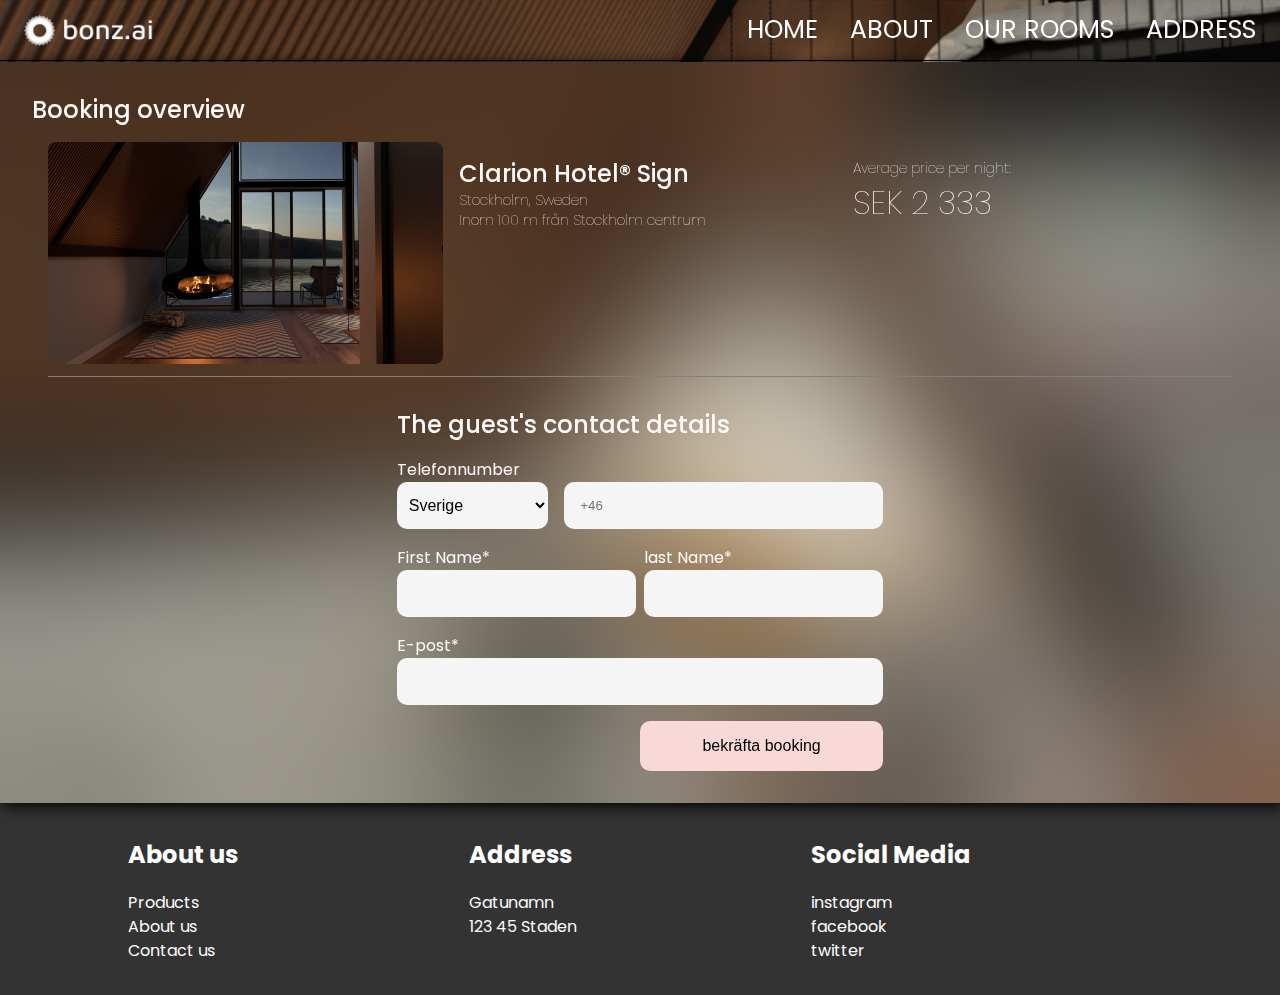
<file: book/index.html>
<!DOCTYPE html>
<html lang="en">

<head>
    <meta charset="UTF-8">
    <meta name="viewport" content="width=device-width, initial-scale=1.0">
    <title>Booking</title>
    <link rel="stylesheet" href="/style.css">
    <link href="https://fonts.googleapis.com/icon?family=Material+Icons" rel="stylesheet">
</head>

<body>
    <div class="wrapper">
        <header class="header">
            <a href="/home/index.html" class="header__logo-link">
                <img class="header__logo-img" src="/assets/logo/bonz.ai-logo-white-landscape.png"
                    alt="bonz.ai logo white">
            </a>
            <input type="checkbox" name="" id="toggle" class="header__toggle">
            <label for="toggle" class="header__toggle-label"><i class="material-icons">menu</i></label>
            <nav class="nav__menu">
                <ul class="header__menu-list">
                    <li class="header__menu-item"><a href="/home/index.html#main" class="header__menu-link">Home</a>
                    </li>
                    <li class="header__menu-item"><a href="/home/index.html#booking__main"
                            class="header__menu-link">About</a></li>
                    <li class="header__menu-item"><a href="/home/index.html#about__grid" class="header__menu-link">Our
                            Rooms</a>
                    </li>
                    <li class="header__menu-item"><a href="/home/index.html#map__section-iframe"
                            class="header__menu-link">address</a></li>
                </ul>
            </nav>
        </header>
        <main class="main" id="booking__page-main">
            <section class="main__background-image booking__page__main__background__image">
                <article class="booking__page">
                    <h4 class="booking__page-title">Booking overview</h4>
                    <article class="room__main booking__page__room__main">
                        <section class="room booking__page__room">
                            <img class="room__img" src="/assets/photos/08-night.jpg" alt="Inside the hotel at night">
                        </section>
                        <section class="room__info booking__page__room__info">
                            <h4 class="room__info-title">Clarion Hotel® Sign</h4>
                            <h6 class="room__info-subtitle room__info-subtitle--white-color">Stockholm, Sweden</h6>
                            <p class="room__info-text room__info-text--white-color">Inom 100 m från Stockholm centrum
                            </p>
                        </section>
                        <section class="room__price booking__page__room__price">
                            <p class="room__price-text room__price-text--white-color">Average price per night:
                                <br><span class="room__price-text--span">SEK 2 333</span>
                            </p>
                        </section>
                    </article>
                    <article class="guest__contact">
                        <h4 class="guest__contact-title">The guest's contact details</h4>
                        <section class="phone__number">
                            <label class="phone__number-label">Telefonnumber</label>
                            <article class="phone__number-grid">
                                <select class="phone__number__country-select">
                                    <option class="country-option" value=" SE">Sverige</option>
                                    <option class="country-option" value="SE">Norge</option>
                                    <option class="country-option" value="SE">Danmark</option>
                                    <option class="country-option" value="SE">Sverige</option>
                                </select>
                                <input class="phone__number-input" type="number" placeholder="+46" required>
                            </article>
                        </section>
                        <section class="guest__name">
                            <article class="guest__name__label-grid">
                                <label class="guest__name-label" for="firstName">First Name*</label>
                                <label class="guest__name-label" for="lastName">last Name*</label>
                            </article>
                            <article class="guest__name__input-grid">
                                <input class="guest__name-input" type="text" required>
                                <input class="guest__name-input" type="text" required>
                            </article>
                        </section>
                        <section class="email__form">
                            <label class="email__form-label" for="email">E-post*</label>
                            <article class="email__input-container">
                                <input class="email__input" type="email" id="email" required>
                            </article>
                        </section>
                        <section class="guest__contact-submit" id="guest__contact-submit">
                            <input class="submit__input" type="submit" value="bekräfta booking" onclick="showAlert()">
                        </section>
                    </article>
                </article>
            </section>
        </main>
        <footer class=" footer">
            <section class="footer__container">
                <article class="footer__about__us">
                    <h2 class="footer__about-title">About us</h2>
                    <p class="footer__about-text">Products</p>
                    <p class="footer__about-text">About us</p>
                    <p class="footer__about-text">Contact us</p>
                </article>
                <article class="footer__contact__us">
                    <h2 class="footer__contact-title">Address</h2>
                    <p class="footer__contact-text">Gatunamn</p>
                    <p class="footer__contact-text">123 45 Staden</p>
                </article>
                <article class="footer__socialmedia">
                    <h2 class="footer__socialmedia-title">Social Media</h2>
                    <p class="footer__socialmedia-text">instagram</p>
                    <p class="footer__socialmedia-text">facebook</p>
                    <p class="footer__socialmedia-text">twitter</p>
                </article>
            </section>
        </footer>
    </div>
    <script src="/java/script.js"></script>
</body>

</html>
</file>
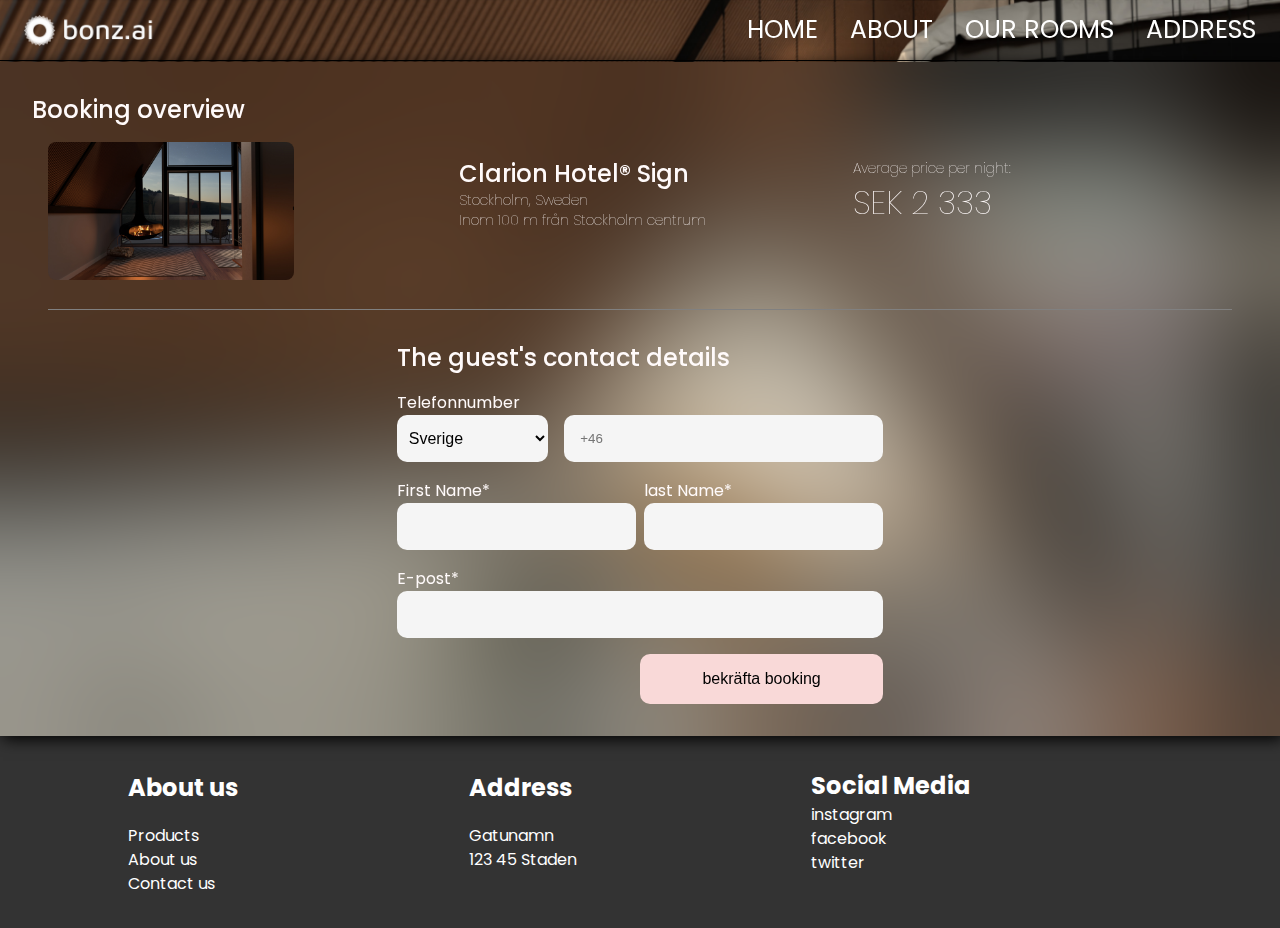
<file: booking/index.html>
<!DOCTYPE html>
<html lang="en">

<head>
    <meta charset="UTF-8">
    <meta name="viewport" content="width=device-width, initial-scale=1.0">
    <title>Booking</title>
    <link rel="stylesheet" href="../css/style.css">
    <link href="https://fonts.googleapis.com/icon?family=Material+Icons" rel="stylesheet">
</head>

<body>
    <div class="wrapper">
        <header class="header">
            <a href="../start/index.html#main" class="header__logo-link">
                <img class="header__logo-img" src="../logo/bonz.ai-logo-white-landscape.png" alt="bonz.ai logo white">
            </a>
            <input type="checkbox" name="" id="toggle" class="header__switch">
            <label for="toggle" class="header__label"><i class="material-icons">menu</i></label>
            <nav class="header__nav">
                <ul class="header__nav-list">
                    <li class="header__nav-item"><a href="../start/index.html#main" class="header__nav-link">Home</a>
                    </li>
                    <li class="header__nav-item"><a href="../start/index.html#booking__main"
                            class="header__nav-link">About</a></li>
                    <li class="header__nav-item"><a href="../start/index.html#about__grid" class="header__nav-link">Our
                            Rooms</a>
                    </li>
                    <li class="header__nav-item"><a href="../start/index.html#map__section-iframe"
                            class="header__nav-link">address</a></li>
                </ul>
            </nav>
        </header>
        <main class="main" id="main">
            <section class="main__hero main__hero--padded">
                <article class="main__explore main__explore--wide">
                    <h4 class="main__explore-subtitle">Booking overview</h4>
                    <article class="room room--margin">
                        <section class="room__image">
                            <img class="room__image-img" src="../photos/08-night.jpg" alt="Inside the hotel at night">
                        </section>
                        <section class="room__info room__info--padding">
                            <h4 class="room__info-title">Clarion Hotel® Sign</h4>
                            <h6 class="room__info-subtitle room__info-subtitle--white">Stockholm, Sweden</h6>
                            <p class="room__info-text room__info-text--white">Inom 100 m från Stockholm centrum
                            </p>
                        </section>
                        <section class="room__price room__price--padding">
                            <p class="room__price-text room__price-text--white">Average price per night:
                                <br><span class="room__price-currency">SEK 2 333</span>
                            </p>
                        </section>
                    </article>
                    <article class="guest-contact">
                        <h4 class="guest-contact__title">The guest's contact details</h4>
                        <section class="phone-number">
                            <label class="phone-number__label">Telefonnumber</label>
                            <article class="phone-number__grid">
                                <select class="phone-number__country-select">
                                    <option class="country-option" value="SE">Sverige</option>
                                    <option class="country-option" value="NO">Norge</option>
                                    <option class="country-option" value="DK">Danmark</option>
                                    <option class="country-option" value="SE">Sverige</option>
                                </select>
                                <input class="phone-number__input" type="number" placeholder="+46" required>
                            </article>
                        </section>
                        <section class="guest-name">
                            <article class="guest-name__label-grid">
                                <label class="guest-name__label" for="firstName">First Name*</label>
                                <label class="guest-name__label" for="lastName">last Name*</label>
                            </article>
                            <article class="guest-name__input-grid">
                                <input class="guest-name__input" type="text" required>
                                <input class="guest-name__input" type="text" required>
                            </article>
                        </section>
                        <section class="guest-email">
                            <label class="guest-email__label" for="email">E-post*</label>
                            <article class="guest-email__input-container">
                                <input class="guest-email__input" type="email" id="email" required>
                            </article>
                        </section>
                        <section class="guest-submit" id="guest-submit">
                            <input class="guest-submit__input" type="submit" value="bekräfta booking"
                                onclick="showAlert()">
                        </section>
                    </article>
                </article>
            </section>
        </main>
        <footer class="footer">
            <section class="footer__container">
                <article class="footer__about">
                    <h2 class="footer__about-title">About us</h2>
                    <p class="footer__about-text">Products</p>
                    <p class="footer__about-text">About us</p>
                    <p class="footer__about-text">Contact us</p>
                </article>
                <article class="footer__contact">
                    <h2 class="footer__contact-title">Address</h2>
                    <p class="footer__contact-text">Gatunamn</p>
                    <p class="footer__contact-text">123 45 Staden</p>
                </article>
                <article class="footer__socialmedia">
                    <h2 class="footer__socialmedia-title">Social Media</h2>
                    <p class="footer__socialmedia-text">instagram</p>
                    <p class="footer__socialmedia-text">facebook</p>
                    <p class="footer__socialmedia-text">twitter</p>
                </article>
            </section>
        </footer>
    </div>
    <script src="../js/script.js"></script>
</body>

</html>
</file>
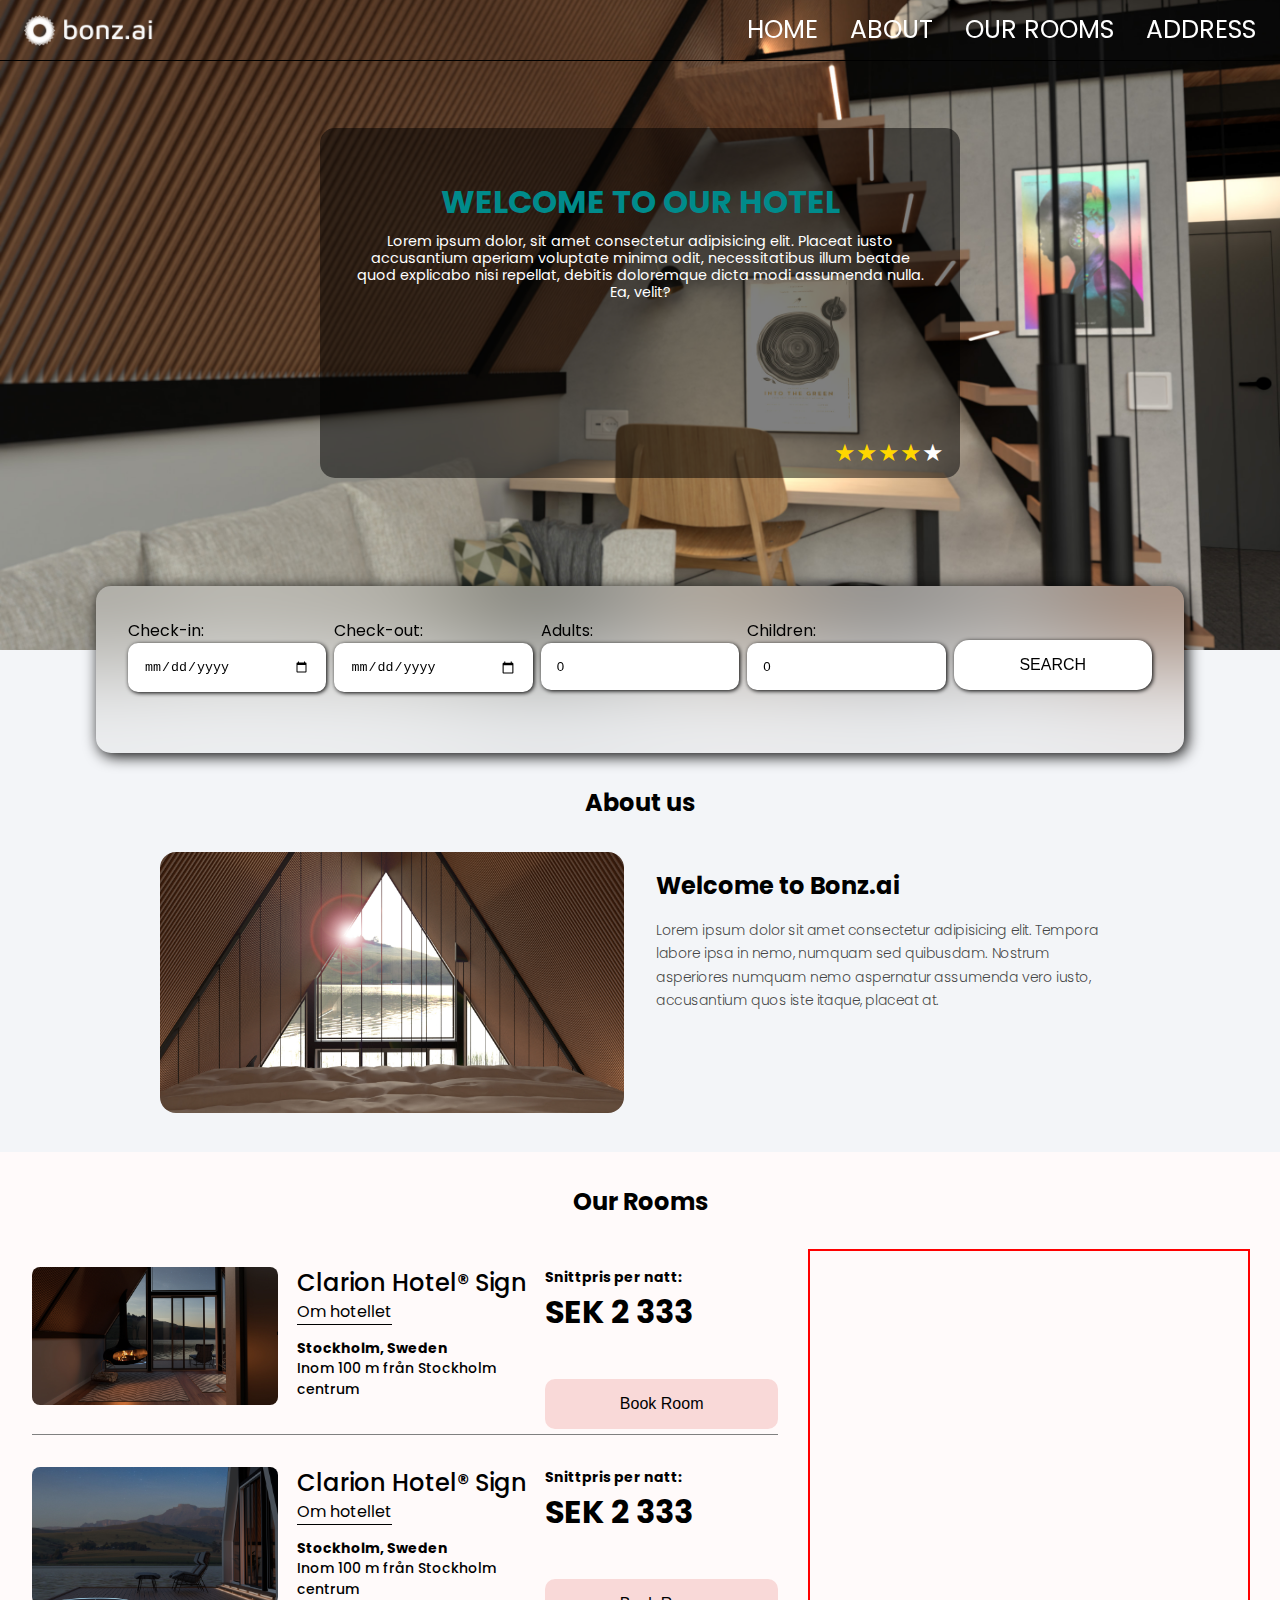
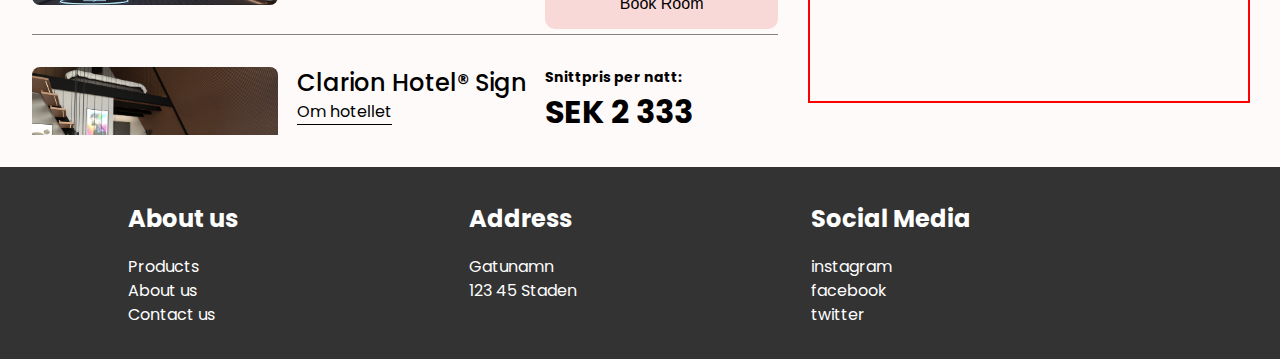
<file: home/index.html>
<!DOCTYPE html>
<html lang="en">

<head>
    <meta charset="UTF-8">
    <meta name="viewport" content="width=device-width, initial-scale=1.0">
    <title>Bonz.ai</title>
    <link rel="stylesheet" href="/style.css">
    <link href="https://fonts.googleapis.com/icon?family=Material+Icons" rel="stylesheet">
</head>

<body>
    <div class="wrapper">
        <header class="header">
            <a href="" class="header__logo-link">
                <img class="header__logo-img" src="/assets/logo/bonz.ai-logo-white-landscape.png"
                    alt="bonz.ai logo white">
            </a>
            <input type="checkbox" name="" id="toggle" class="header__toggle">
            <label for="toggle" class="header__toggle-label"><i class="material-icons">menu</i></label>
            <nav class="nav__menu">
                <ul class="header__menu-list">
                    <li class="header__menu-item"><a href="#main" class="header__menu-link">Home</a></li>
                    <li class="header__menu-item"><a href="#booking__main" class="header__menu-link">About</a></li>
                    <li class="header__menu-item"><a href="#about__grid" class="header__menu-link">Our Rooms</a>
                    </li>
                    <li class="header__menu-item"><a href="#map__section-iframe" class="header__menu-link">Address</a>
                    </li>
                </ul>
            </nav>
        </header>
        <main class="main" id="main">
            <section class="main__background-image">
                <article class="main__container">
                    <h1 class="main__container-title">Welcome to our hotel</h1>
                    <p class="main__container-text">Lorem ipsum dolor, sit amet consectetur adipisicing elit. Placeat
                        iusto accusantium aperiam voluptate
                        minima odit, necessitatibus illum beatae quod explicabo nisi repellat, debitis doloremque dicta
                        modi
                        assumenda nulla. Ea, velit?</p>
                    <p class="main__container-star">
                        &#9733;&#9733;&#9733;&#9733;<span class="main__container-star--span-white">&#9733;</span>
                    </p>
                </article>
            </section>
            <article class="booking__main" id="booking__main">
                <section class="booking__input-grid">
                    <article class="common__form booking__form__check-in">
                        <label class="form__label">Check-in:</label>
                        <input class="form__input" type="date" placeholder="Check-in-Date">
                    </article>
                    <article class="common__form booking__form__check-out">
                        <label class="form__label">Check-out:</label>
                        <input class="form__input" type="date" placeholder="Check-out-Date">
                    </article>
                    <article class="common__form booking__form__adults">
                        <label class="form__label">Adults:</label>
                        <input class="form__input" type="number" placeholder="0">
                    </article>
                    <article class="common__form booking__form__children">
                        <label class="form__label">Children:</label>
                        <input class="form__input" type="number" placeholder="0">
                    </article>
                    <article class="booking__search" id="booking__search">
                        <input class="search__input" type="submit" value="SEARCH" id="searchButton">
                    </article>
                </section>
            </article>
            <section class="about__us">
                <h2 class="about__us-title">About us</h2>
                <article class="about__grid" id="about__grid">
                    <section class="about__picture">
                        <img class="about__picture-img" src="/assets/photos/03-day.jpg"
                            alt="sunset view sitting in hotel">
                    </section>
                    <section class="about__info">
                        <h2 class="about__info-subtitle">Welcome to Bonz.ai</h2>
                        <p class="about__info-text">Lorem ipsum dolor sit amet consectetur
                            adipisicing elit. Tempora
                            labore ipsa in nemo, numquam
                            sed
                            quibusdam. Nostrum asperiores numquam nemo aspernatur assumenda vero iusto, accusantium
                            quos
                            iste itaque, placeat at.</p>
                    </section>
                </article>
            </section>
            <section class="explore__container">
                <h2 class="explore__container-title">Our Rooms</h2>
                <article class="explore__grid-split">
                    <section class="room__grid">
                        <article class="room__main">
                            <section class="room">
                                <img class="room__img" src="/assets/photos/08-night.jpg"
                                    alt="Inside the hotel at night">

                            </section>
                            <section class="room__info">
                                <h4 class="room__info-title">Clarion Hotel® Sign</h4>
                                <a class="room__info-link" href="">Om hotellet</a>
                                <h6 class="room__info-subtitle">Stockholm, Sweden</h6>
                                <p class="room__info-text">Inom 100 m från Stockholm centrum</p>
                            </section>
                            <section class="room__price">
                                <p class="room__price-text">Snittpris per natt:
                                    <br><span class="room__price-text--span">SEK 2 333</span>
                                </p>
                                <article class="booking__room">
                                    <button class="booking__room-btn">
                                        <a href="/book/index.html#booking__page-main"
                                            class="booking__room-btn--link">Book Room</a>
                                    </button>
                                </article>
                            </section>
                        </article>
                        <article class="room__main">
                            <section class="room">
                                <img class="room__img" src="/assets/photos/09-night.jpg"
                                    alt="Outside the hotel at night">
                            </section>
                            <section class="room__info">
                                <h4 class="room__info-title">Clarion Hotel® Sign</h4>
                                <a class="room__info-link" href="">Om hotellet</a>
                                <h6 class="room__info-subtitle">Stockholm, Sweden</h6>
                                <p class="room__info-text">Inom 100 m från Stockholm centrum</p>
                            </section>
                            <section class="room__price">
                                <p class="room__price-text">Snittpris per natt:
                                    <br><span class="room__price-text--span">SEK 2 333</span>
                                </p>
                                <article class="booking__room">
                                    <button class="booking__room-btn">
                                        <a href="/book/index.html#booking__page-main"
                                            class="booking__room-btn--link">Book Room</a>
                                    </button>
                                </article>
                            </section>
                        </article>
                        <article class="room__main">
                            <section class="room">
                                <img class="room__img" src="/assets/photos/06-day.jpg" alt="The hall">
                            </section>
                            <section class="room__info">
                                <h4 class="room__info-title">Clarion Hotel® Sign</h4>
                                <a class="room__info-link" href="">Om hotellet</a>
                                <h6 class="room__info-subtitle">Stockholm, Sweden</h6>
                                <p class="room__info-text">Inom 100 m från Stockholm centrum</p>
                            </section>
                            <section class="room__price">
                                <p class="room__price-text">Snittpris per natt:
                                    <br><span class="room__price-text--span">SEK 2 333</span>
                                </p>
                                <article class="booking__room">
                                    <button class="booking__room-btn">
                                        <a href="/book/index.html#booking__page-main"
                                            class="booking__room-btn--link">Book Room</a>
                                    </button>
                                </article>
                            </section>
                        </article>
                        <article class="room__main">
                            <section class="room">
                                <img class="room__img" src="/assets/photos/05-night.jpg" alt="The living room at night">
                            </section>
                            <section class="room__info">
                                <h4 class="room__info-title">Clarion Hotel® Sign</h4>
                                <a class="room__info-link" href="">Om hotellet</a>
                                <h6 class="room__info-subtitle">Stockholm, Sweden</h6>
                                <p class="room__info-text">Inom 100 m från Stockholm centrum</p>
                            </section>
                            <section class="room__price">
                                <p class="room__price-text">Snittpris per natt:
                                    <br><span class="room__price-text--span">SEK 2 333</span>
                                </p>
                                <article class="booking__room">
                                    <button class="booking__room-btn">
                                        <a href="/book/index.html#booking__page-main"
                                            class="booking__room-btn--link">Book Room</a>
                                    </button>
                                </article>
                            </section>
                        </article>
                        <article class="room__main">
                            <section class="room">
                                <img class="room__img" src="/assets/photos/04-night.jpg" alt="Bed">
                            </section>
                            <section class="room__info">
                                <h4 class="room__info-title">Clarion Hotel® Sign</h4>
                                <a class="room__info-link" href="">Om hotellet</a>
                                <h6 class="room__info-subtitle">Stockholm, Sweden</h6>
                                <p class="room__info-text">Inom 100 m från Stockholm centrum</p>
                            </section>
                            <section class="room__price">
                                <p class="room__price-text">Snittpris per natt:
                                    <br><span class="room__price-text--span">SEK 2 333</span>
                                </p>
                                <article class="booking__room">
                                    <button class="booking__room-btn">
                                        <a href="/book/index.html#booking__page-main"
                                            class="booking__room-btn--link">Book Room</a>
                                    </button>
                                </article>
                            </section>
                        </article>
                    </section>
                    <section class="map__section">
                        <iframe class="map__section-iframe" id="map__section-iframe"
                            src="https://www.google.com/maps/embed?pb=!1m18!1m12!1m3!1d2032.2139752210542!2d13.495487176445664!3d59.37945650700808!2m3!1f0!2f0!3f0!3m2!1i1024!2i768!4f13.1!3m3!1m2!1s0x465cb3d143fd580d%3A0xfb3d714d4836b83d!2sFolkuniversitetet%20Karlstad!5e0!3m2!1sen!2sse!4v1701470172247!5m2!1sen!2sse"
                            height="450" style="border:0;" allowfullscreen="" loading="lazy"
                            referrerpolicy="no-referrer-when-downgrade"></iframe>
                    </section>
                </article>
            </section>
        </main>
        <footer class="footer">
            <section class="footer__container">
                <article class="footer__about__us">
                    <h2 class="footer__about-title">About us</h2>
                    <p class="footer__about-text">Products</p>
                    <p class="footer__about-text">About us</p>
                    <p class="footer__about-text">Contact us</p>
                </article>
                <article class="footer__contact__us">
                    <h2 class="footer__contact-title">Address</h2>
                    <p class="footer__contact-text">Gatunamn</p>
                    <p class="footer__contact-text">123 45 Staden</p>
                </article>
                <article class="footer__socialmedia">
                    <h2 class="footer__socialmedia-title">Social Media</h2>
                    <p class="footer__socialmedia-text">instagram</p>
                    <p class="footer__socialmedia-text">facebook</p>
                    <p class="footer__socialmedia-text">twitter</p>
                </article>
            </section>
        </footer>
    </div>
    <script src="/java/script.js"></script>
</body>


</html>
</file>
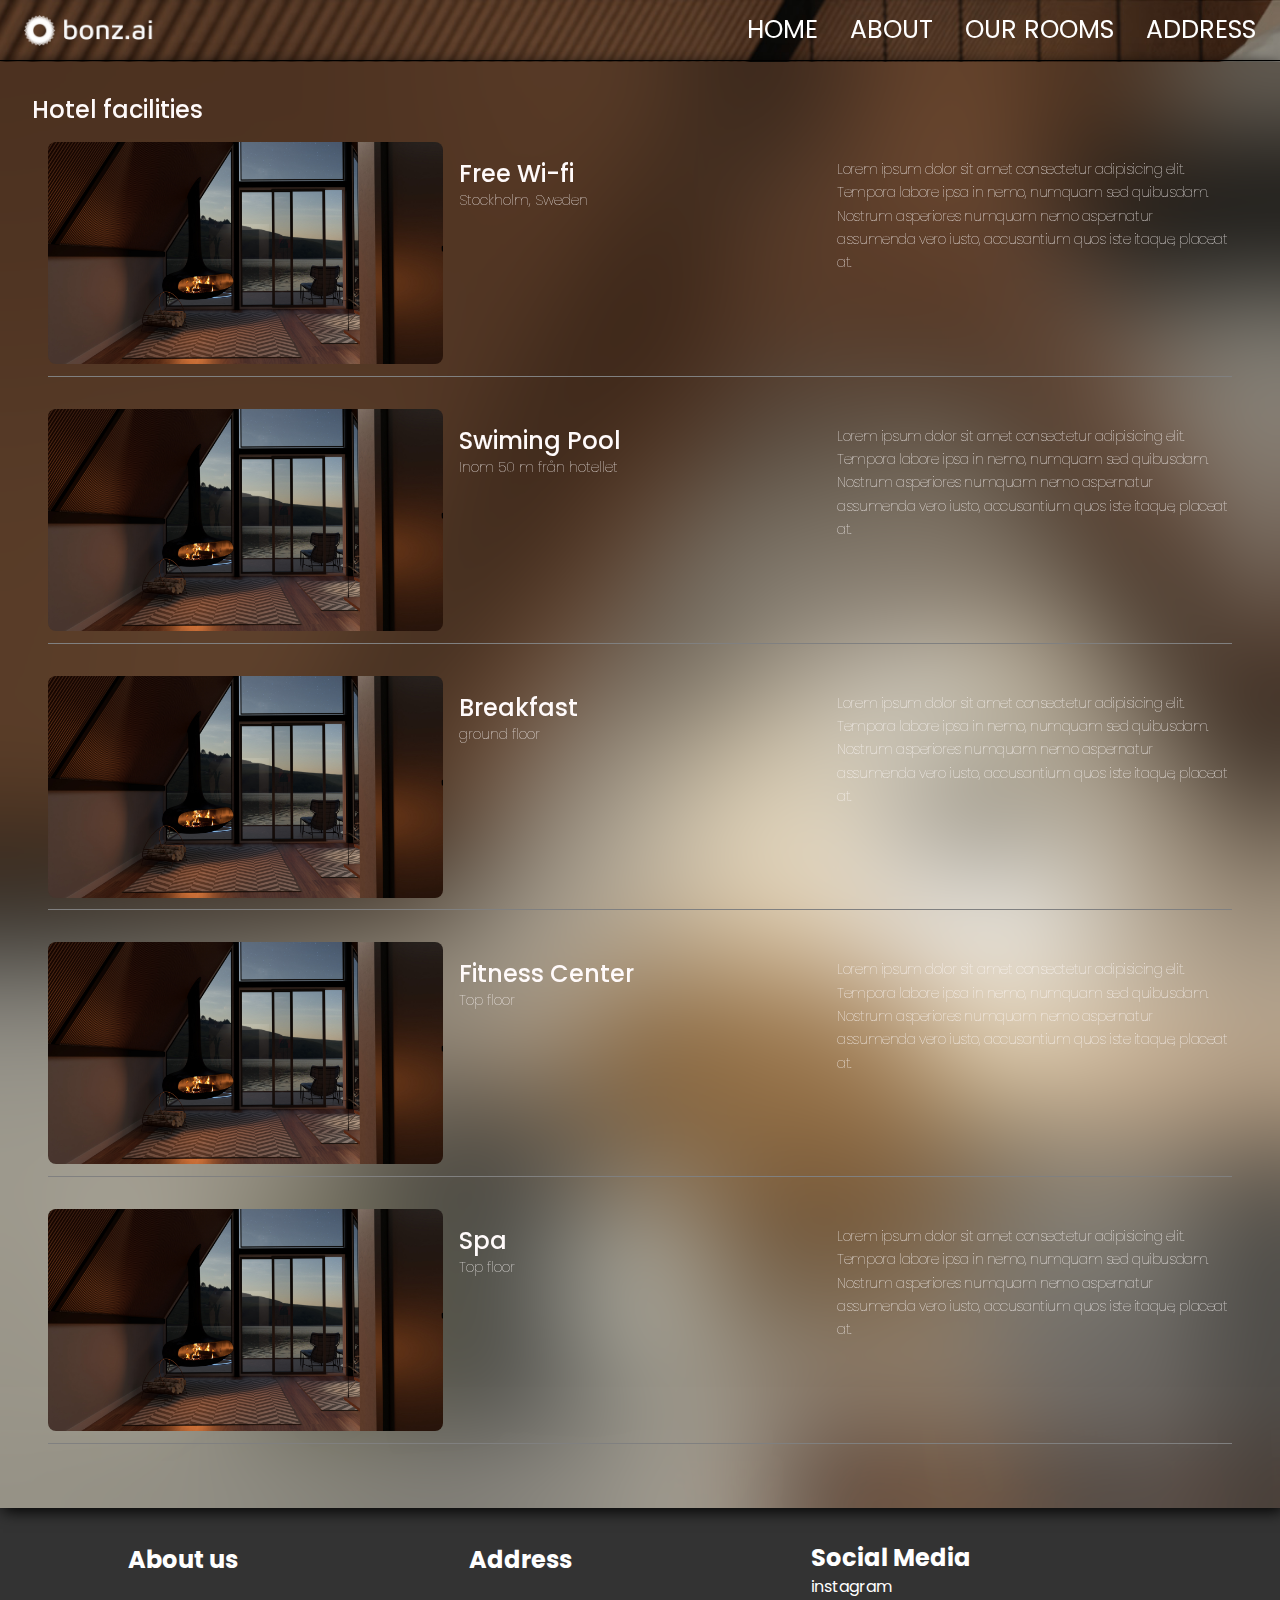
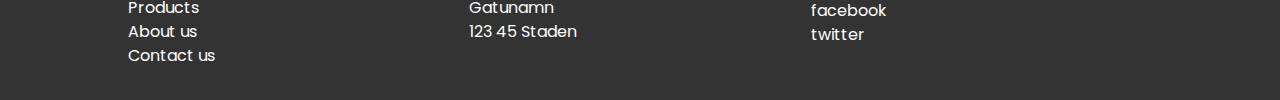
<file: hotel/index.html>
<!DOCTYPE html>
<html lang="en">

<head>
    <meta charset="UTF-8">
    <meta name="viewport" content="width=device-width, initial-scale=1.0">
    <title>Choose hotel</title>
    <link rel="stylesheet" href="../css/style.css">
    <link href="https://fonts.googleapis.com/icon?family=Material+Icons" rel="stylesheet">
</head>

<body>
    <div class="wrapper">
        <header class="header">
            <a href="../start/index.html#main" class="header__logo-link">
                <img class="header__logo-img" src="../logo/bonz.ai-logo-white-landscape.png" alt="bonz.ai logo white">
            </a>
            <input type="checkbox" name="" id="toggle" class="header__switch">
            <label for="toggle" class="header__label"><i class="material-icons">menu</i></label>
            <nav class="header__nav">
                <ul class="header__nav-list">
                    <li class="header__nav-item"><a href="../start/index.html#main" class="header__nav-link">Home</a>
                    </li>
                    <li class="header__nav-item"><a href="../start/index.html#booking__main"
                            class="header__nav-link">About</a></li>
                    <li class="header__nav-item"><a href="../start/index.html#about__grid" class="header__nav-link">Our
                            Rooms</a>
                    </li>
                    <li class="header__nav-item"><a href="../start/index.html#map__section-iframe"
                            class="header__nav-link">address</a></li>
                </ul>
            </nav>
        </header>
        <main class="main" id="main">
            <section class="main__hero main__hero--padded">
                <article class="main__explore main__explore--wide">
                    <h4 class="main__explore-subtitle">Hotel facilities</h4>
                    <article class="hotel hotel--margin">
                        <section class="hotel__image hotel__image--wide">
                            <img class="hotel__image-img" src="../photos/08-night.jpg" alt="Inside the hotel at night">
                        </section>
                        <section class="hotel__info hotel__info--padding">
                            <h4 class="hotel__info-title">Free Wi-fi</h4>
                            <h6 class="hotel__info-location hotel__info-location--white">Stockholm, Sweden</h6>
                        </section>
                        <section class="hotel__description">
                            <p class="hotel__description-text hotel__description-text--color-white">Lorem ipsum dolor
                                sit amet
                                consectetur
                                adipisicing elit. Tempora
                                labore ipsa in nemo, numquam
                                sed
                                quibusdam. Nostrum asperiores numquam nemo aspernatur assumenda vero iusto, accusantium
                                quos
                                iste itaque, placeat at.</p>
                        </section>
                    </article>
                    <article class="hotel hotel--margin">
                        <section class="hotel__image hotel__image--wide">
                            <img class="hotel__image-img" src="../photos/08-night.jpg" alt="Inside the hotel at night">
                        </section>
                        <section class="hotel__info hotel__info--padding">
                            <h4 class="hotel__info-title">Swiming Pool</h4>
                            <p class="hotel__location-info hotel__info-location--white">Inom 50 m från hotellet</p>
                        </section>
                        <section class="hotel__description">
                            <p class="hotel__description-text hotel__description-text--color-white">Lorem ipsum dolor
                                sit amet
                                consectetur
                                adipisicing elit. Tempora
                                labore ipsa in nemo, numquam
                                sed
                                quibusdam. Nostrum asperiores numquam nemo aspernatur assumenda vero iusto, accusantium
                                quos
                                iste itaque, placeat at.</p>
                        </section>
                    </article>
                    <article class="hotel hotel--margin">
                        <section class="hotel__image hotel__image--wide">
                            <img class="hotel__image-img" src="../photos/08-night.jpg" alt="Inside the hotel at night">
                        </section>
                        <section class="hotel__info hotel__info--padding">
                            <h4 class="hotel__info-title">Breakfast</h4>
                            <h6 class="hotel__info-location hotel__info-location--white">ground floor</h6>
                        </section>
                        <section class="hotel__description">
                            <p class="hotel__description-text hotel__description-text--color-white">Lorem ipsum dolor
                                sit amet
                                consectetur
                                adipisicing elit. Tempora
                                labore ipsa in nemo, numquam
                                sed
                                quibusdam. Nostrum asperiores numquam nemo aspernatur assumenda vero iusto, accusantium
                                quos
                                iste itaque, placeat at.</p>
                        </section>
                    </article>
                    <article class="hotel hotel--margin">
                        <section class="hotel__image hotel__image--wide">
                            <img class="hotel__image-img" src="../photos/08-night.jpg" alt="Inside the hotel at night">
                        </section>
                        <section class="hotel__info hotel__info--padding">
                            <h4 class="hotel__info-title">Fitness Center</h4>
                            <h6 class="hotel__info-location hotel__info-location--white">Top floor</h6>
                        </section>
                        <section class="hotel__description">
                            <p class="hotel__description-text hotel__description-text--color-white">Lorem ipsum dolor
                                sit amet
                                consectetur
                                adipisicing elit. Tempora
                                labore ipsa in nemo, numquam
                                sed
                                quibusdam. Nostrum asperiores numquam nemo aspernatur assumenda vero iusto, accusantium
                                quos
                                iste itaque, placeat at.</p>
                        </section>
                    </article>
                    <article class="hotel hotel--margin">
                        <section class="hotel__image hotel__image--wide">
                            <img class="hotel__image-img" src="../photos/08-night.jpg" alt="Inside the hotel at night">
                        </section>
                        <section class="hotel__info hotel__info--padding">
                            <h4 class="hotel__info-title">Spa</h4>
                            <h6 class="hotel__info-location hotel__info-location--white">Top floor</h6>
                        </section>
                        <section class="hotel__description">
                            <p class="hotel__description-text hotel__description-text--color-white">Lorem ipsum dolor
                                sit amet
                                consectetur
                                adipisicing elit. Tempora
                                labore ipsa in nemo, numquam
                                sed
                                quibusdam. Nostrum asperiores numquam nemo aspernatur assumenda vero iusto, accusantium
                                quos
                                iste itaque, placeat at.</p>
                        </section>
                    </article>
                </article>
            </section>
        </main>
        <footer class="footer">
            <section class="footer__container">
                <article class="footer__about">
                    <h2 class="footer__about-title">About us</h2>
                    <p class="footer__about-text">Products</p>
                    <p class="footer__about-text">About us</p>
                    <p class="footer__about-text">Contact us</p>
                </article>
                <article class="footer__contact">
                    <h2 class="footer__contact-title">Address</h2>
                    <p class="footer__contact-text">Gatunamn</p>
                    <p class="footer__contact-text">123 45 Staden</p>
                </article>
                <article class="footer__socialmedia">
                    <h2 class="footer__socialmedia-title">Social Media</h2>
                    <p class="footer__socialmedia-text">instagram</p>
                    <p class="footer__socialmedia-text">facebook</p>
                    <p class="footer__socialmedia-text">twitter</p>
                </article>
            </section>
        </footer>
    </div>
    <script src="../js/script.js"></script>
</body>

</html>
</file>
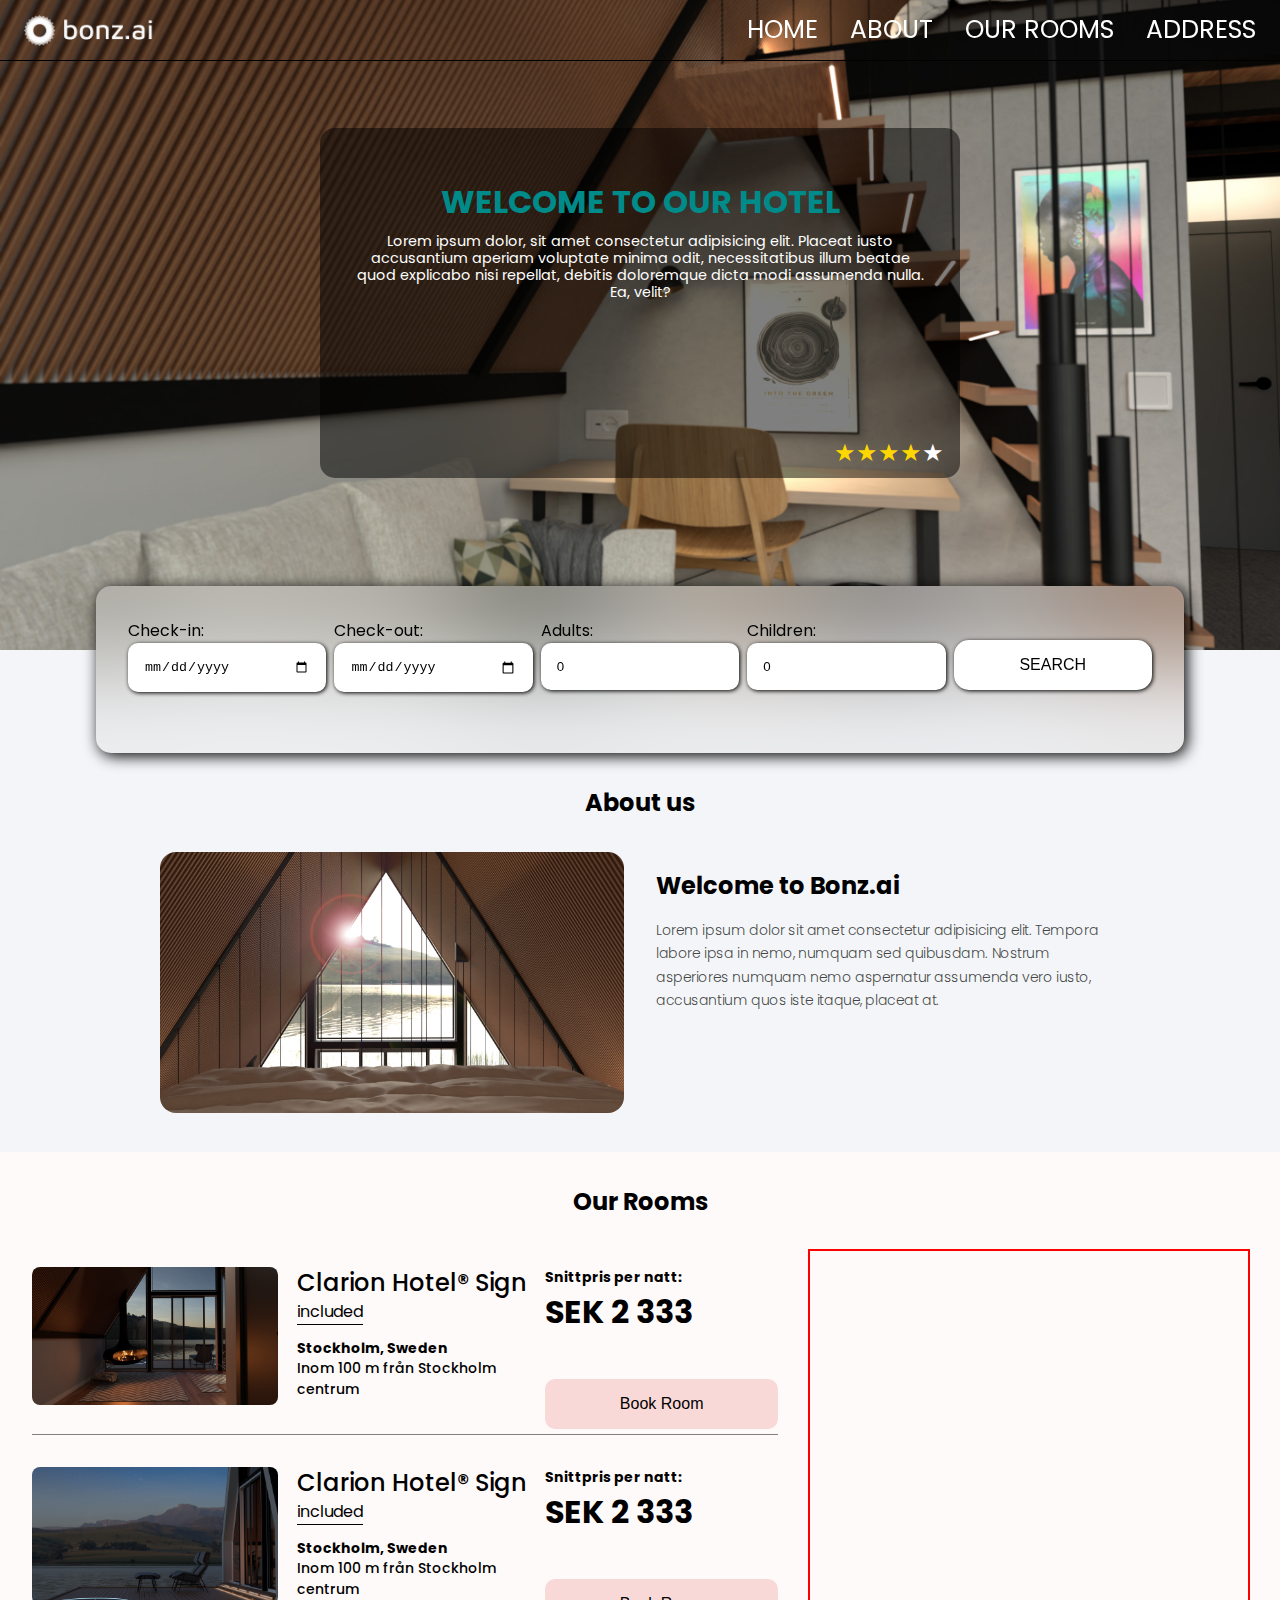
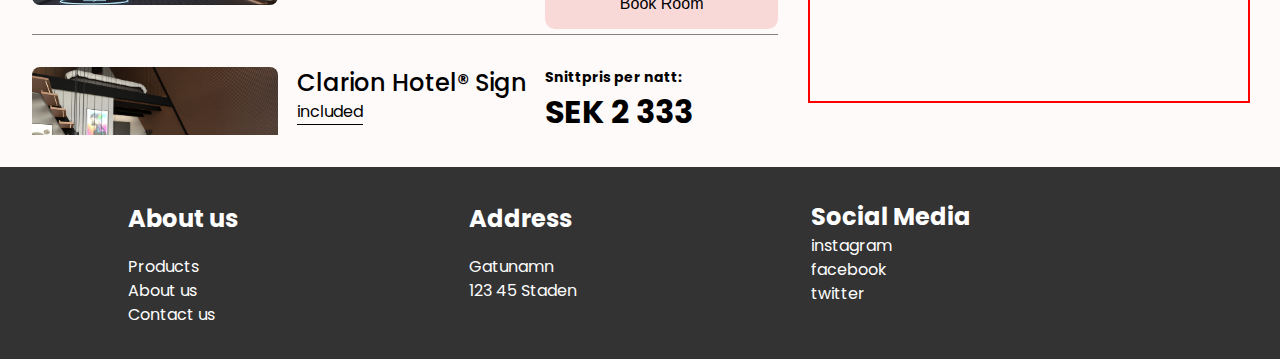
<file: start/index.html>
<!DOCTYPE html>
<html lang="en">

<head>
    <meta charset="UTF-8">
    <meta name="viewport" content="width=device-width, initial-scale=1.0">
    <title>Bonz.ai</title>
    <link rel="stylesheet" href="../css/style.css">
    <link href="https://fonts.googleapis.com/icon?family=Material+Icons" rel="stylesheet">
</head>

<body>
    <div class="wrapper">
        <!-- HEADER -->
        <header class="header">
            <article class="header__logo">
                <a href="#main" class="header__logo-link">
                    <img class="header__logo-img" src="../logo/bonz.ai-logo-white-landscape.png"
                        alt="bonz.ai logo white">
                </a>
            </article>
            <input type="checkbox" name="" id="toggle" class="header__switch">
            <label for="toggle" class="header__label"><i class="material-icons">menu</i></label>
            <nav class="header__nav">
                <ul class="header__nav-list">
                    <li class="header__nav-item">
                        <a href="#main" class="header__nav-link">Home</a>
                    </li>
                    <li class="header__nav-item">
                        <a href="#main__book" class="header__nav-link">About</a>
                    </li>
                    <li class="header__nav-item">
                        <a href="#about__grid" class="header__nav-link">Our Rooms</a>
                    </li>
                    <li class="header__nav-item">
                        <a href="#map__iframe" class="header__nav-link">Address</a>
                    </li>
                </ul>
            </nav>
        </header>
        <main class="main" id="main">
            <section class="main__hero">
                <article class="hero">
                    <h1 class="hero__title">Welcome to our hotel</h1>
                    <p class="hero__text">Lorem ipsum dolor, sit amet consectetur adipisicing elit. Placeat
                        iusto accusantium aperiam voluptate
                        minima odit, necessitatibus illum beatae quod explicabo nisi repellat, debitis doloremque dicta
                        modi
                        assumenda nulla. Ea, velit?</p>
                    <p class="hero__star">
                        &#9733;&#9733;&#9733;&#9733;<span class="hero__star-extra">&#9733;</span>
                    </p>
                </article>
            </section>
            <article class="main__book" id="main__book">
                <section class="book__container-grid">
                    <article class="book__item book__item--checkin">
                        <label class="book__item-label">Check-in:</label>
                        <input class="book__item-input" type="date" placeholder="Check-in-Date">
                    </article>
                    <article class="book__item book__item--checkout">
                        <label class="book__item-label">Check-out:</label>
                        <input class="book__item-input" type="date" placeholder="Check-out-Date">
                    </article>
                    <article class="book__item book__item--adults">
                        <label class="book__item-label">Adults:</label>
                        <input class="book__item-input" type="number" placeholder="0">
                    </article>
                    <article class="book__item book__item--children">
                        <label class="book__item-label">Children:</label>
                        <input class="book__item-input" type="number" placeholder="0">
                    </article>
                    <article class="book__search book__search--end" id="book__search">
                        <input class="book__search-input" type="submit" value="SEARCH" id="searchButton">
                    </article>
                </section>
            </article>
            <section class="main__about">
                <h2 class="about__title">About us</h2>
                <article class="about__grid" id="about__grid">
                    <section class="about__picture">
                        <img class="about__picture-img" src="../photos/03-day.jpg" alt="sunset view sitting in hotel">
                    </section>
                    <section class="about__info">
                        <h2 class="about__info-title">Welcome to Bonz.ai</h2>
                        <p class="about__info-text">Lorem ipsum dolor sit amet consectetur
                            adipisicing elit. Tempora
                            labore ipsa in nemo, numquam
                            sed
                            quibusdam. Nostrum asperiores numquam nemo aspernatur assumenda vero iusto, accusantium
                            quos
                            iste itaque, placeat at.</p>
                    </section>
                </article>
            </section>
            <section class="main__explore">
                <h2 class="main__explore-title">Our Rooms</h2>
                <article class="explore__grid">
                    <section class="room__grid">
                        <article class="room">
                            <section class="room__image">
                                <img class="room__image-img" src="../photos/08-night.jpg"
                                    alt="Inside the hotel at night">
                            </section>
                            <section class="room__info">
                                <h4 class="room__info-title">Clarion Hotel® Sign</h4>
                                <a class="room__info-link" href="../hotel/index.html">included</a>
                                <h6 class="room__info-subtitle">Stockholm, Sweden</h6>
                                <p class="room__info-text">Inom 100 m från Stockholm centrum</p>
                            </section>
                            <section class="room__price">
                                <p class="room__price-text">Snittpris per natt:
                                    <br><span class="room__price-currency">SEK 2 333</span>
                                </p>
                                <article class="room__book">
                                    <button class="room__book-btn">
                                        <a href="../booking/index.html#booking__page-main" class="room__book-link">Book
                                            Room</a>
                                    </button>
                                </article>
                            </section>
                        </article>
                        <article class="room">
                            <section class="room__image">
                                <img class="room__image-img" src="../photos/09-night.jpg"
                                    alt="Outside the hotel at night">
                            </section>
                            <section class="room__info">
                                <h4 class="room__info-title">Clarion Hotel® Sign</h4>
                                <a class="room__info-link" href="../hotel/index.html">included</a>
                                <h6 class="room__info-subtitle">Stockholm, Sweden</h6>
                                <p class="room__info-text">Inom 100 m från Stockholm centrum</p>
                            </section>
                            <section class="room__price">
                                <p class="room__price-text">Snittpris per natt:
                                    <br><span class="room__price-currency">SEK 2 333</span>
                                </p>
                                <article class="room__book">
                                    <button class="room__book-btn">
                                        <a href="../booking/index.html#booking__page-main" class="room__book-link">Book
                                            Room</a>
                                    </button>
                                </article>
                            </section>
                        </article>
                        <article class="room">
                            <section class="room__image">
                                <img class="room__image-img" src="../photos/06-day.jpg" alt="The hall">
                            </section>
                            <section class="room__info">
                                <h4 class="room__info-title">Clarion Hotel® Sign</h4>
                                <a class="room__info-link" href="../hotel/index.html">included</a>
                                <h6 class="room__info-subtitle">Stockholm, Sweden</h6>
                                <p class="room__info-text">Inom 100 m från Stockholm centrum</p>
                            </section>
                            <section class="room__price">
                                <p class="room__price-text">Snittpris per natt:
                                    <br><span class="room__price-currency">SEK 2 333</span>
                                </p>
                                <article class="room__book">
                                    <button class="room__book-btn">
                                        <a href="../booking/index.html#booking__page-main" class="room__book-link">Book
                                            Room</a>
                                    </button>
                                </article>
                            </section>
                        </article>
                        <article class="room">
                            <section class="room__image">
                                <img class="room__image-img" src="../photos/05-night.jpg"
                                    alt="The living room at night">
                            </section>
                            <section class="room__info">
                                <h4 class="room__info-title">Clarion Hotel® Sign</h4>
                                <a class="room__info-link" href="../hotel/index.html">included</a>
                                <h6 class="room__info-subtitle">Stockholm, Sweden</h6>
                                <p class="room__info-text">Inom 100 m från Stockholm centrum</p>
                            </section>
                            <section class="room__price">
                                <p class="room__price-text">Snittpris per natt:
                                    <br><span class="room__price-currency">SEK 2 333</span>
                                </p>
                                <article class="room__book">
                                    <button class="room__book-btn">
                                        <a href="../booking/index.html#booking__page-main" class="room__book-link">Book
                                            Room</a>
                                    </button>
                                </article>
                            </section>
                        </article>
                        <article class="room">
                            <section class="room__image">
                                <img class="room__image-img" src="../photos/04-night.jpg" alt="Bed">
                            </section>
                            <section class="room__info">
                                <h4 class="room__info-title">Clarion Hotel® Sign</h4>
                                <a class="room__info-link" href="../hotel/index.html">included</a>
                                <h6 class="room__info-subtitle">Stockholm, Sweden</h6>
                                <p class="room__info-text">Inom 100 m från Stockholm centrum</p>
                            </section>
                            <section class="room__price">
                                <p class="room__price-text">Snittpris per natt:
                                    <br><span class="room__price-currency">SEK 2 333</span>
                                </p>
                                <article class="room__book">
                                    <button class="room__book-btn">
                                        <a href="../booking/index.html#booking__page-main" class="room__book-link">Book
                                            Room</a>
                                    </button>
                                </article>
                            </section>
                        </article>
                    </section>
                    <section class="map">
                        <iframe class="map__iframe" id="map__iframe"
                            src="https://www.google.com/maps/embed?pb=!1m18!1m12!1m3!1d2032.2139752210542!2d13.495487176445664!3d59.37945650700808!2m3!1f0!2f0!3f0!3m2!1i1024!2i768!4f13.1!3m3!1m2!1s0x465cb3d143fd580d%3A0xfb3d714d4836b83d!2sFolkuniversitetet%20Karlstad!5e0!3m2!1sen!2sse!4v1701470172247!5m2!1sen!2sse"
                            height="450" style="border:0;" allowfullscreen="" loading="lazy"
                            referrerpolicy="no-referrer-when-downgrade"></iframe>
                    </section>
                </article>
            </section>
        </main>
        <footer class="footer">
            <section class="footer__container">
                <article class="footer__about">
                    <h2 class="footer__about-title">About us</h2>
                    <p class="footer__about-text">Products</p>
                    <p class="footer__about-text">About us</p>
                    <p class="footer__about-text">Contact us</p>
                </article>
                <article class="footer__contact">
                    <h2 class="footer__contact-title">Address</h2>
                    <p class="footer__contact-text">Gatunamn</p>
                    <p class="footer__contact-text">123 45 Staden</p>
                </article>
                <article class="footer__socialmedia">
                    <h2 class="footer__socialmedia-title">Social Media</h2>
                    <p class="footer__socialmedia-text">instagram</p>
                    <p class="footer__socialmedia-text">facebook</p>
                    <p class="footer__socialmedia-text">twitter</p>
                </article>
            </section>
        </footer>
    </div>
    <script src="../js/script.js"></script>
</body>


</html>
</file>
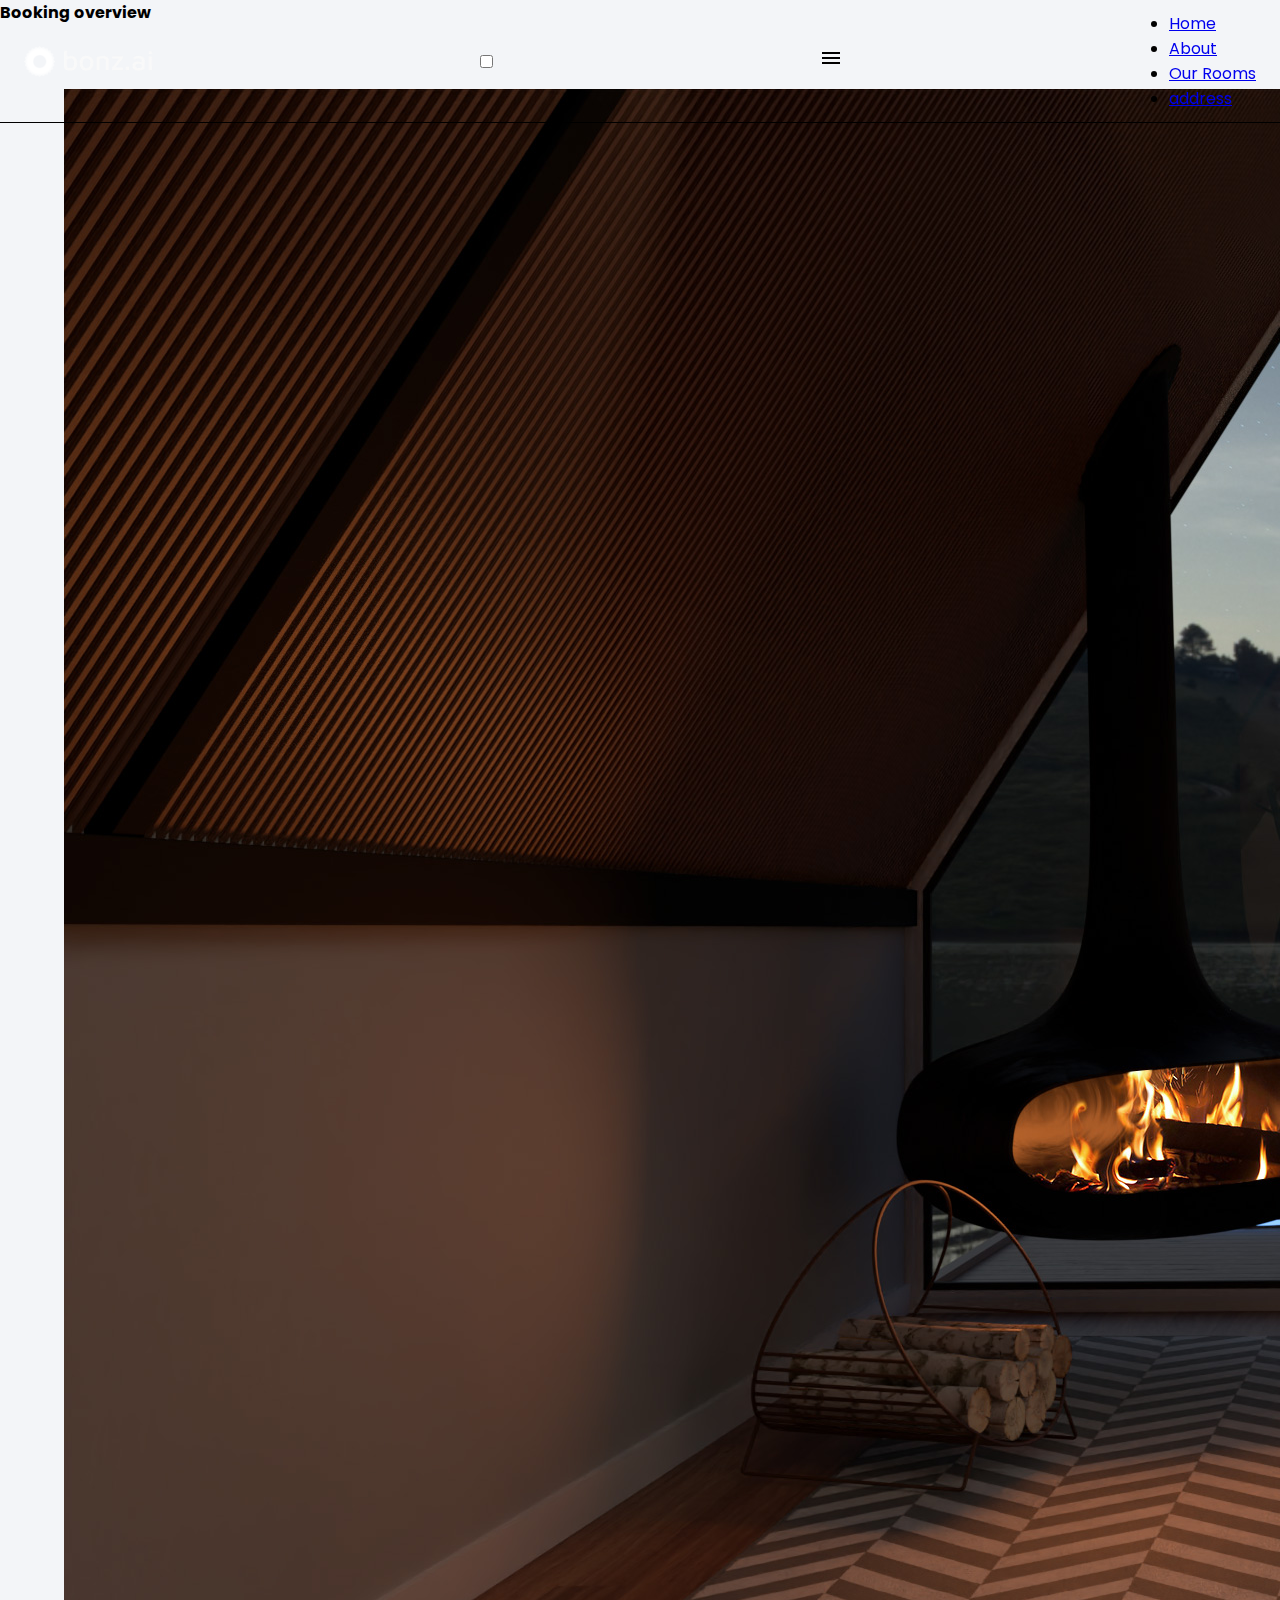
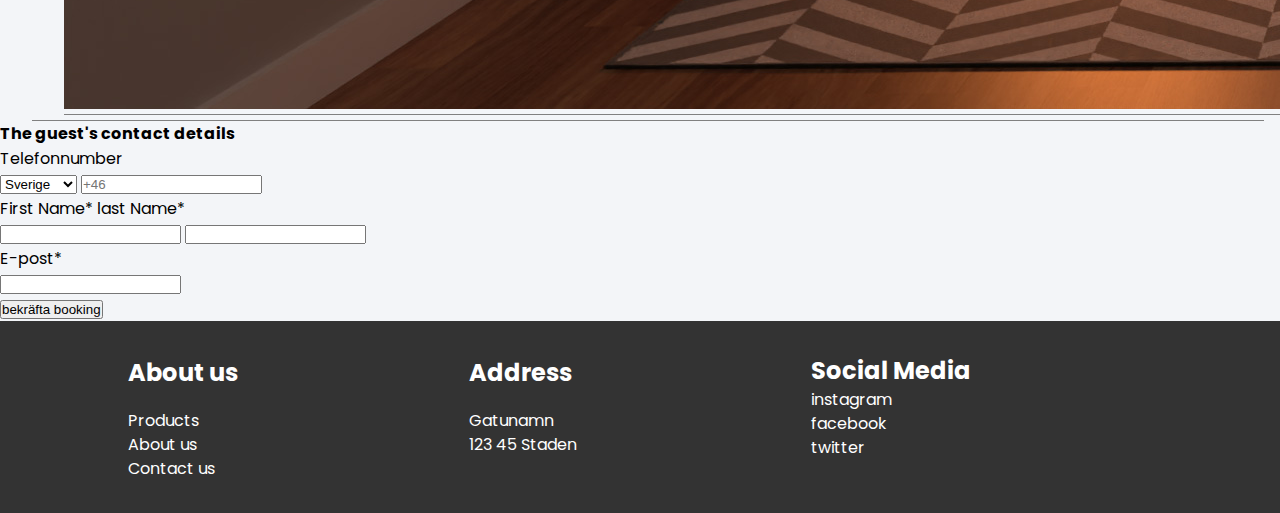
<file: bookingpage.html>
<!DOCTYPE html>
<html lang="en">

<head>
    <meta charset="UTF-8">
    <meta name="viewport" content="width=device-width, initial-scale=1.0">
    <title>Booking</title>
    <link rel="stylesheet" href="/css/style.css">
    <link href="https://fonts.googleapis.com/icon?family=Material+Icons" rel="stylesheet">
</head>

<body>
    <div class="wrapper">
        <header class="header">
            <a href="/home/index.html" class="header__logo-link">
                <img class="header__logo-img" src="/logo/bonz.ai-logo-white-landscape.png" alt="bonz.ai logo white">
            </a>
            <input type="checkbox" name="" id="toggle" class="header__toggle">
            <label for="toggle" class="header__toggle-label"><i class="material-icons">menu</i></label>
            <nav class="nav__menu">
                <ul class="header__menu-list">
                    <li class="header__menu-item"><a href="/home/index.html#main" class="header__menu-link">Home</a>
                    </li>
                    <li class="header__menu-item"><a href="/home/index.html#booking__main"
                            class="header__menu-link">About</a></li>
                    <li class="header__menu-item"><a href="/home/index.html#about__grid" class="header__menu-link">Our
                            Rooms</a>
                    </li>
                    <li class="header__menu-item"><a href="/home/index.html#map__section-iframe"
                            class="header__menu-link">address</a></li>
                </ul>
            </nav>
        </header>
        <main class="main" id="booking__page-main">
            <section class="main__background-image booking__page__main__background__image">
                <article class="booking__page">
                    <h4 class="booking__page-title">Booking overview</h4>
                    <article class="room__main booking__page__room__main">
                        <section class="room booking__page__room">
                            <img class="room__img" src="/photos/08-night.jpg" alt="Inside the hotel at night">
                        </section>
                        <section class="room__info booking__page__room__info">
                            <h4 class="room__info-title">Clarion Hotel® Sign</h4>
                            <h6 class="room__info-subtitle room__info-subtitle--white-color">Stockholm, Sweden</h6>
                            <p class="room__info-text room__info-text--white-color">Inom 100 m från Stockholm centrum
                            </p>
                        </section>
                        <section class="room__price booking__page__room__price">
                            <p class="room__price-text room__price-text--white-color">Average price per night:
                                <br><span class="room__price-text--span">SEK 2 333</span>
                            </p>
                        </section>
                    </article>
                    <article class="guest__contact">
                        <h4 class="guest__contact-title">The guest's contact details</h4>
                        <section class="phone__number">
                            <label class="phone__number-label">Telefonnumber</label>
                            <article class="phone__number-grid">
                                <select class="phone__number__country-select">
                                    <option class="country-option" value=" SE">Sverige</option>
                                    <option class="country-option" value="SE">Norge</option>
                                    <option class="country-option" value="SE">Danmark</option>
                                    <option class="country-option" value="SE">Sverige</option>
                                </select>
                                <input class="phone__number-input" type="number" placeholder="+46" required>
                            </article>
                        </section>
                        <section class="guest__name">
                            <article class="guest__name__label-grid">
                                <label class="guest__name-label" for="firstName">First Name*</label>
                                <label class="guest__name-label" for="lastName">last Name*</label>
                            </article>
                            <article class="guest__name__input-grid">
                                <input class="guest__name-input" type="text" required>
                                <input class="guest__name-input" type="text" required>
                            </article>
                        </section>
                        <section class="email__form">
                            <label class="email__form-label" for="email">E-post*</label>
                            <article class="email__input-container">
                                <input class="email__input" type="email" id="email" required>
                            </article>
                        </section>
                        <section class="guest__contact-submit" id="guest__contact-submit">
                            <input class="submit__input" type="submit" value="bekräfta booking" onclick="showAlert()">
                        </section>
                    </article>
                </article>
            </section>
        </main>
        <footer class=" footer">
            <section class="footer__container">
                <article class="footer__about__us">
                    <h2 class="footer__about-title">About us</h2>
                    <p class="footer__about-text">Products</p>
                    <p class="footer__about-text">About us</p>
                    <p class="footer__about-text">Contact us</p>
                </article>
                <article class="footer__contact__us">
                    <h2 class="footer__contact-title">Address</h2>
                    <p class="footer__contact-text">Gatunamn</p>
                    <p class="footer__contact-text">123 45 Staden</p>
                </article>
                <article class="footer__socialmedia">
                    <h2 class="footer__socialmedia-title">Social Media</h2>
                    <p class="footer__socialmedia-text">instagram</p>
                    <p class="footer__socialmedia-text">facebook</p>
                    <p class="footer__socialmedia-text">twitter</p>
                </article>
            </section>
        </footer>
    </div>
    <script src="/script.js"></script>
</body>

</html>
</file>
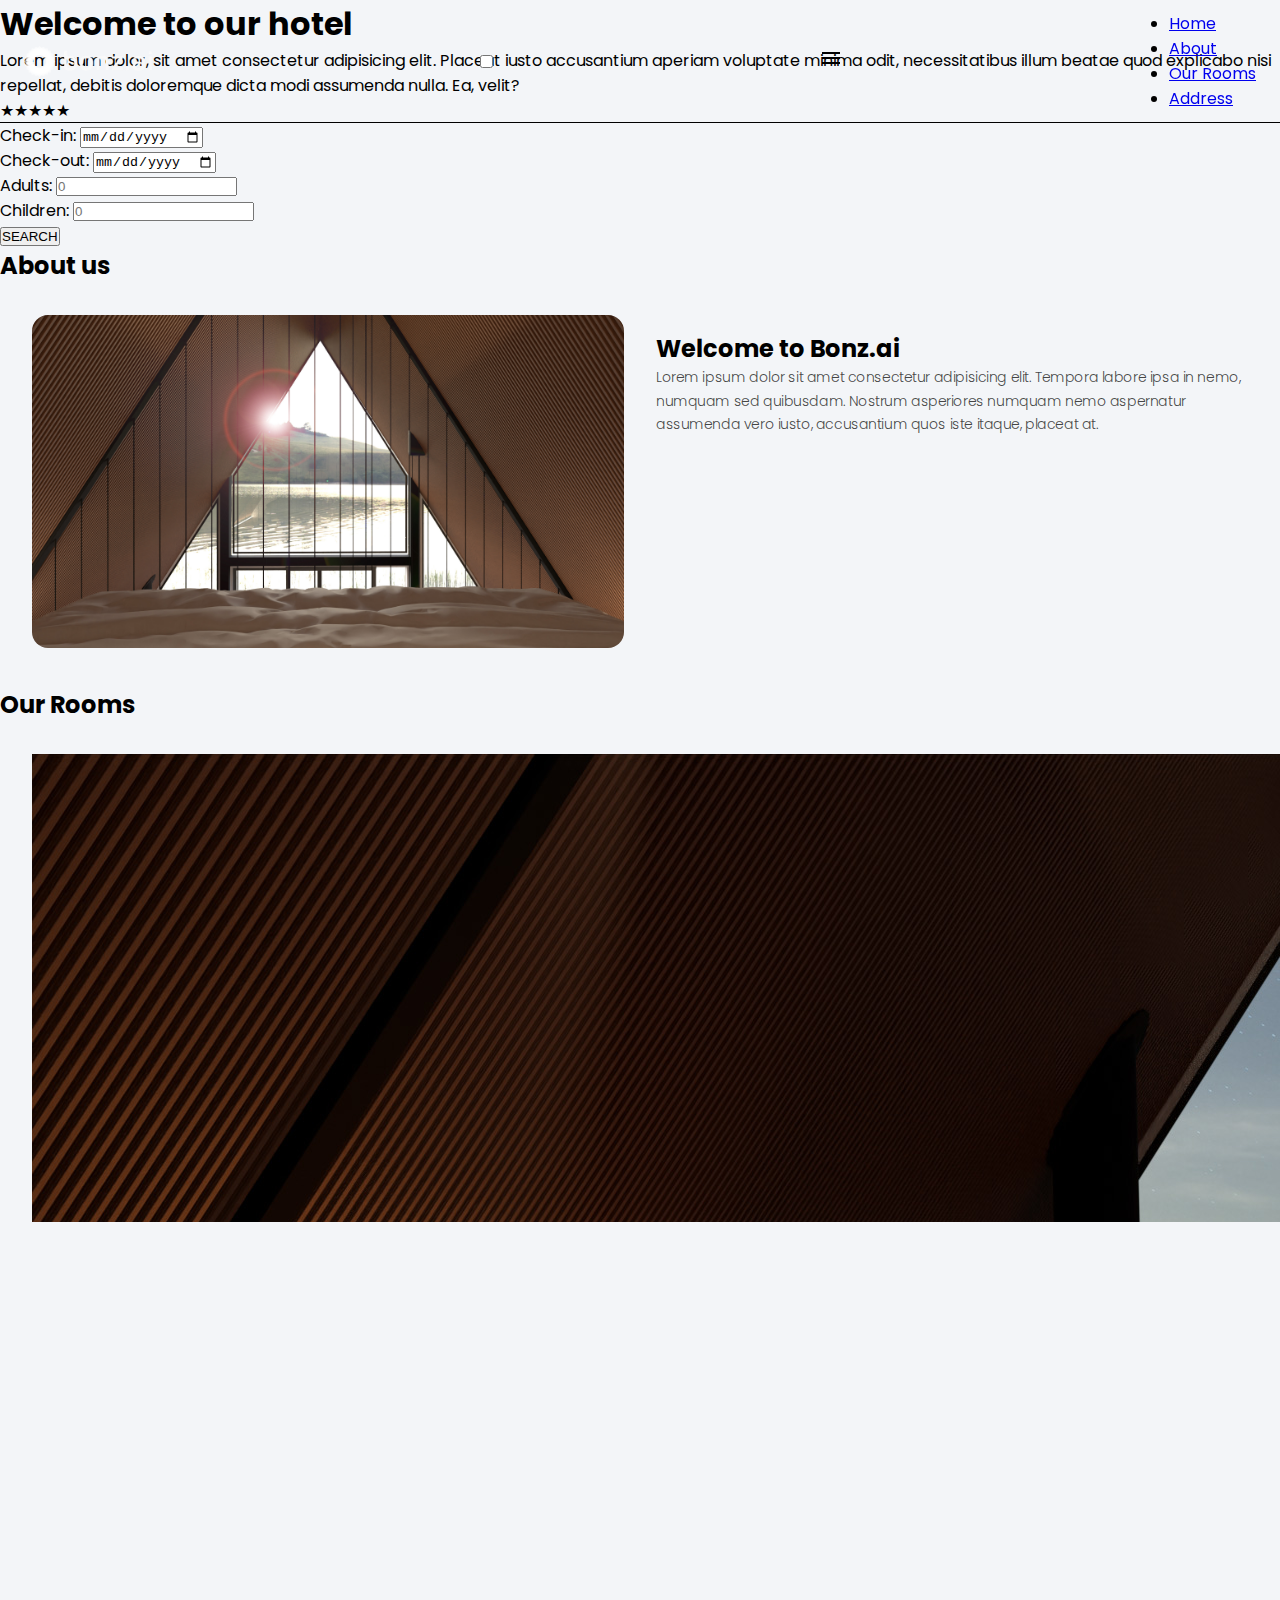
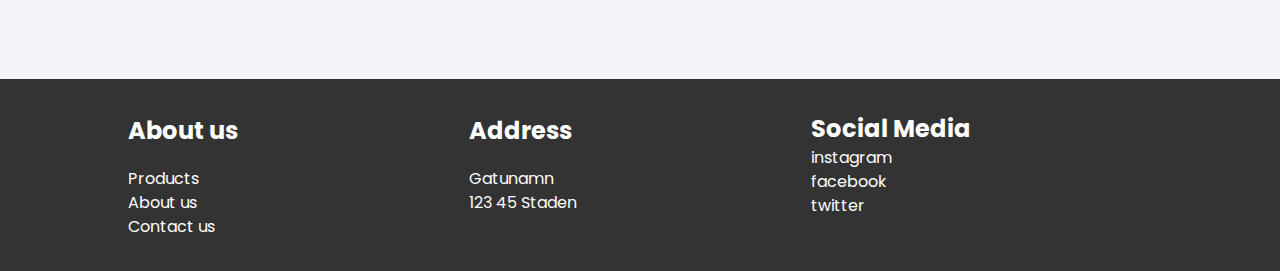
<file: startpage.html>
<!DOCTYPE html>
<html lang="en">

<head>
    <meta charset="UTF-8">
    <meta name="viewport" content="width=device-width, initial-scale=1.0">
    <title>Bonz.ai</title>
    <link rel="stylesheet" href="/css/style.css">
    <link href="https://fonts.googleapis.com/icon?family=Material+Icons" rel="stylesheet">
</head>

<body>
    <div class="wrapper">
        <header class="header">
            <a href="" class="header__logo-link">
                <img class="header__logo-img" src="/logo/bonz.ai-logo-white-landscape.png" alt="bonz.ai logo white">
            </a>
            <input type="checkbox" name="" id="toggle" class="header__toggle">
            <label for="toggle" class="header__toggle-label"><i class="material-icons">menu</i></label>
            <nav class="nav__menu">
                <ul class="header__menu-list">
                    <li class="header__menu-item"><a href="#main" class="header__menu-link">Home</a></li>
                    <li class="header__menu-item"><a href="#booking__main" class="header__menu-link">About</a></li>
                    <li class="header__menu-item"><a href="#about__grid" class="header__menu-link">Our Rooms</a>
                    </li>
                    <li class="header__menu-item"><a href="#map__section-iframe" class="header__menu-link">Address</a>
                    </li>
                </ul>
            </nav>
        </header>
        <main class="main" id="main">
            <section class="main__background-image">
                <article class="main__container">
                    <h1 class="main__container-title">Welcome to our hotel</h1>
                    <p class="main__container-text">Lorem ipsum dolor, sit amet consectetur adipisicing elit. Placeat
                        iusto accusantium aperiam voluptate
                        minima odit, necessitatibus illum beatae quod explicabo nisi repellat, debitis doloremque dicta
                        modi
                        assumenda nulla. Ea, velit?</p>
                    <p class="main__container-star">
                        &#9733;&#9733;&#9733;&#9733;<span class="main__container-star--span-white">&#9733;</span>
                    </p>
                </article>
            </section>
            <article class="booking__main" id="booking__main">
                <section class="booking__input-grid">
                    <article class="common__form booking__form__check-in">
                        <label class="form__label">Check-in:</label>
                        <input class="form__input" type="date" placeholder="Check-in-Date">
                    </article>
                    <article class="common__form booking__form__check-out">
                        <label class="form__label">Check-out:</label>
                        <input class="form__input" type="date" placeholder="Check-out-Date">
                    </article>
                    <article class="common__form booking__form__adults">
                        <label class="form__label">Adults:</label>
                        <input class="form__input" type="number" placeholder="0">
                    </article>
                    <article class="common__form booking__form__children">
                        <label class="form__label">Children:</label>
                        <input class="form__input" type="number" placeholder="0">
                    </article>
                    <article class="booking__search" id="booking__search">
                        <input class="search__input" type="submit" value="SEARCH" id="searchButton">
                    </article>
                </section>
            </article>
            <section class="about__us">
                <h2 class="about__us-title">About us</h2>
                <article class="about__grid" id="about__grid">
                    <section class="about__picture">
                        <img class="about__picture-img" src="/photos/03-day.jpg" alt="sunset view sitting in hotel">
                    </section>
                    <section class="about__info">
                        <h2 class="about__info-subtitle">Welcome to Bonz.ai</h2>
                        <p class="about__info-text">Lorem ipsum dolor sit amet consectetur
                            adipisicing elit. Tempora
                            labore ipsa in nemo, numquam
                            sed
                            quibusdam. Nostrum asperiores numquam nemo aspernatur assumenda vero iusto, accusantium
                            quos
                            iste itaque, placeat at.</p>
                    </section>
                </article>
            </section>
            <section class="explore__container">
                <h2 class="explore__container-title">Our Rooms</h2>
                <article class="explore__grid-split">
                    <section class="room__grid">
                        <article class="room__main">
                            <section class="room">
                                <img class="room__img" src="/photos/08-night.jpg" alt="Inside the hotel at night">

                            </section>
                            <section class="room__info">
                                <h4 class="room__info-title">Clarion Hotel® Sign</h4>
                                <a class="room__info-link" href="">Om hotellet</a>
                                <h6 class="room__info-subtitle">Stockholm, Sweden</h6>
                                <p class="room__info-text">Inom 100 m från Stockholm centrum</p>
                            </section>
                            <section class="room__price">
                                <p class="room__price-text">Snittpris per natt:
                                    <br><span class="room__price-text--span">SEK 2 333</span>
                                </p>
                                <article class="booking__room">
                                    <button class="booking__room-btn">
                                        <a href="/book/index.html#booking__page-main"
                                            class="booking__room-btn--link">Book Room</a>
                                    </button>
                                </article>
                            </section>
                        </article>
                        <article class="room__main">
                            <section class="room">
                                <img class="room__img" src="/photos/09-night.jpg" alt="Outside the hotel at night">
                            </section>
                            <section class="room__info">
                                <h4 class="room__info-title">Clarion Hotel® Sign</h4>
                                <a class="room__info-link" href="">Om hotellet</a>
                                <h6 class="room__info-subtitle">Stockholm, Sweden</h6>
                                <p class="room__info-text">Inom 100 m från Stockholm centrum</p>
                            </section>
                            <section class="room__price">
                                <p class="room__price-text">Snittpris per natt:
                                    <br><span class="room__price-text--span">SEK 2 333</span>
                                </p>
                                <article class="booking__room">
                                    <button class="booking__room-btn">
                                        <a href="/book/index.html#booking__page-main"
                                            class="booking__room-btn--link">Book Room</a>
                                    </button>
                                </article>
                            </section>
                        </article>
                        <article class="room__main">
                            <section class="room">
                                <img class="room__img" src="/photos/06-day.jpg" alt="The hall">
                            </section>
                            <section class="room__info">
                                <h4 class="room__info-title">Clarion Hotel® Sign</h4>
                                <a class="room__info-link" href="">Om hotellet</a>
                                <h6 class="room__info-subtitle">Stockholm, Sweden</h6>
                                <p class="room__info-text">Inom 100 m från Stockholm centrum</p>
                            </section>
                            <section class="room__price">
                                <p class="room__price-text">Snittpris per natt:
                                    <br><span class="room__price-text--span">SEK 2 333</span>
                                </p>
                                <article class="booking__room">
                                    <button class="booking__room-btn">
                                        <a href="/book/index.html#booking__page-main"
                                            class="booking__room-btn--link">Book Room</a>
                                    </button>
                                </article>
                            </section>
                        </article>
                        <article class="room__main">
                            <section class="room">
                                <img class="room__img" src="/photos/05-night.jpg" alt="The living room at night">
                            </section>
                            <section class="room__info">
                                <h4 class="room__info-title">Clarion Hotel® Sign</h4>
                                <a class="room__info-link" href="">Om hotellet</a>
                                <h6 class="room__info-subtitle">Stockholm, Sweden</h6>
                                <p class="room__info-text">Inom 100 m från Stockholm centrum</p>
                            </section>
                            <section class="room__price">
                                <p class="room__price-text">Snittpris per natt:
                                    <br><span class="room__price-text--span">SEK 2 333</span>
                                </p>
                                <article class="booking__room">
                                    <button class="booking__room-btn">
                                        <a href="/book/index.html#booking__page-main"
                                            class="booking__room-btn--link">Book Room</a>
                                    </button>
                                </article>
                            </section>
                        </article>
                        <article class="room__main">
                            <section class="room">
                                <img class="room__img" src="/photos/04-night.jpg" alt="Bed">
                            </section>
                            <section class="room__info">
                                <h4 class="room__info-title">Clarion Hotel® Sign</h4>
                                <a class="room__info-link" href="">Om hotellet</a>
                                <h6 class="room__info-subtitle">Stockholm, Sweden</h6>
                                <p class="room__info-text">Inom 100 m från Stockholm centrum</p>
                            </section>
                            <section class="room__price">
                                <p class="room__price-text">Snittpris per natt:
                                    <br><span class="room__price-text--span">SEK 2 333</span>
                                </p>
                                <article class="booking__room">
                                    <button class="booking__room-btn">
                                        <a href="/book/index.html#booking__page-main"
                                            class="booking__room-btn--link">Book Room</a>
                                    </button>
                                </article>
                            </section>
                        </article>
                    </section>
                    <section class="map__section">
                        <iframe class="map__section-iframe" id="map__section-iframe"
                            src="https://www.google.com/maps/embed?pb=!1m18!1m12!1m3!1d2032.2139752210542!2d13.495487176445664!3d59.37945650700808!2m3!1f0!2f0!3f0!3m2!1i1024!2i768!4f13.1!3m3!1m2!1s0x465cb3d143fd580d%3A0xfb3d714d4836b83d!2sFolkuniversitetet%20Karlstad!5e0!3m2!1sen!2sse!4v1701470172247!5m2!1sen!2sse"
                            height="450" style="border:0;" allowfullscreen="" loading="lazy"
                            referrerpolicy="no-referrer-when-downgrade"></iframe>
                    </section>
                </article>
            </section>
        </main>
        <footer class="footer">
            <section class="footer__container">
                <article class="footer__about__us">
                    <h2 class="footer__about-title">About us</h2>
                    <p class="footer__about-text">Products</p>
                    <p class="footer__about-text">About us</p>
                    <p class="footer__about-text">Contact us</p>
                </article>
                <article class="footer__contact__us">
                    <h2 class="footer__contact-title">Address</h2>
                    <p class="footer__contact-text">Gatunamn</p>
                    <p class="footer__contact-text">123 45 Staden</p>
                </article>
                <article class="footer__socialmedia">
                    <h2 class="footer__socialmedia-title">Social Media</h2>
                    <p class="footer__socialmedia-text">instagram</p>
                    <p class="footer__socialmedia-text">facebook</p>
                    <p class="footer__socialmedia-text">twitter</p>
                </article>
            </section>
        </footer>
    </div>
    <script src="/script.js"></script>
</body>


</html>
</file>
<file: style.css>
@import url('https://fonts.googleapis.com/css2?family=Poppins&display=swap');

* {
    margin: 0;
    padding: 0;
    box-sizing: border-box;
    scroll-behavior: smooth;
}

body {
    font-family: 'poppins', sans-serif;
    overflow: hidden;
    overflow-x: hidden;
    overflow-y: scroll;
}

body::-webkit-scrollbar {
    width: 10px;
}

body::-webkit-scrollbar-thumb {
    background: linear-gradient(#ff22e6, #642bff);
    border-radius: 4px;
}

.wrapper {
    max-width: 1366px;
    margin: 0 auto;
    background: #f3f5f8;
}





/* HEADER */
.header {
    max-width: 1366px;
    width: 100%;
    position: fixed;
    top: 0px;
    display: flex;
    flex-wrap: wrap;
    justify-content: space-between;
    align-items: center;
    padding: 0.7rem 1.5rem;
    border-bottom: 1px solid black;
    z-index: 99;
}

.header__logo-link {
    display: flex;
    width: 130px;
    align-items: center;
}

.header__logo-img {
    width: 100%;
}

.header__toggle,
.header__toggle-label {
    display: none;
}

.header__menu-list {
    list-style: none;
    display: flex;
    gap: 2rem;
}

.header__menu-link {
    text-decoration: none;
    color: white;
    position: relative;
    text-transform: uppercase;
    font-size: 25px;
}

.header__menu-link::before {
    content: "";
    width: 0;
    height: 100%;
    border-bottom: 4px solid red;
    position: absolute;
    top: 0;
    left: 0;
    z-index: -1;
    transition: width 400ms ease-in-out;
    display: inline-block;
}

.header__menu-link:hover::before {
    width: 100%;
}

.header__menu-link:hover {
    color: rgb(165, 152, 152);
    transition: 600ms ease-in-out;
    text-decoration: none;
}




/* MAIN */

.main__background-image {
    height: 650px;
    background-image: url("/assets/photos/01-day.jpg");
    background-position: center;
    background-repeat: no-repeat;
    background-size: cover;
    padding-top: 10%;
}




/* WELCOME TO OUR HOTEL */

.main__container {
    display: flex;
    flex-direction: column;
    justify-content: space-between;
    flex-wrap: wrap;
    text-align: center;
    width: 50%;
    color: white;
    margin: 0 auto;
    background-color: rgb(0, 0, 0, 0.5);
    border-radius: 15px;
    height: 350px;
    padding-top: 50px;
}

.main__container-title {
    text-transform: uppercase;
    color: darkcyan;
    font-size: 2rem;
}

.main__container-text {
    line-height: 17px;
    font-size: 0.9rem;
    width: 90%;
    margin: 0 auto;
    margin-top: -8rem;
}

.main__container-star {
    color: gold;
    align-self: flex-end;
    padding: 0 1rem 0.5rem 0;
    font-size: 1.5rem;
}

.main__container-star--span-white {
    color: white;
}




/* SEARCH_INPUT */

.booking__main {
    width: 85%;
    margin: 0 auto;
    margin-top: -4rem;
    height: 167px;
    padding: 2rem;
    border-radius: 15px;
    backdrop-filter: blur(4rem);
    box-shadow: 3px 3px 15px black;
}

.booking__input-grid {
    display: grid;
    grid-template-columns: repeat(5, 1fr);
    grid-gap: .5rem;
    height: 0;
}

.form__label {
    color: black;
}

.form__input,
.search__input {
    width: 100%;
    padding: 1rem;
    outline: none;
    border: none;
    border-radius: 10px;
    color: black;
    cursor: pointer;
    box-shadow: 1px 1px 4px black;
}

.form__input::placeholder {
    color: black;
}

.booking__search {
    margin: 1.4rem 0 0 0;
}

.search__input {
    border-radius: 15px;
    font-size: 1rem;
    background-color: white;
}




/* About__us */

.about__us {
    width: 80%;
    margin: 1rem auto 0;

}

.about__us-title {
    text-align: center;
    padding-top: 1rem;
}

.about__grid {
    display: grid;
    grid-template-columns: repeat(2, 1fr);
    grid-gap: 2rem;
    padding: 2rem;
}

.about__picture-img {
    width: 100%;
    border-radius: 16px;
}

.about__info {
    padding: 1rem 0;
}

.about__info-subtitle {
    font-size: clamp(1.0625rem, 0.4409rem + 1.6548vw, 1.5rem);
    margin-bottom: 1rem;
}

.about__info-text {
    font-size: clamp(0.75rem, 0.5724rem + 0.4728vw, 0.875rem);
    line-height: 1.66667;
    font-weight: 300;
    color: rgba(21, 21, 21, 0.8);
    letter-spacing: -0.03em
}




/* OUR ROOMS */
.explore__container {
    background-color: snow;
}

.explore__container-title {
    text-align: center;
    padding: 2rem 0 1rem 0;
}

.explore__grid-split {
    display: grid;
    grid-template-columns: repeat(8, 1fr);
    grid-gap: 1rem;
    padding-bottom: 2rem;
}

.room__grid {
    overflow-y: scroll;
    overflow-x: hidden;
    height: 500px;
    grid-column: 1/6;
}

.room__grid::-webkit-scrollbar {
    width: 4px;
}

.room__grid::-webkit-scrollbar-thumb {
    background: linear-gradient(#642bff, #ff22e6);
    border-radius: 4px;
}

.room__main,
.booking__page__room__main {
    display: grid;
    grid-template-columns: repeat(3, 1fr);
    margin: 2rem 1rem 0 2rem;
    border-bottom: 1.5px solid grey;
    padding-bottom: .3rem;
}

.room {
    height: 162px;
    width: 246px;
}

.room__img {
    width: 100%;
    border-radius: 8px;
}

.room__info,
.room__price {
    padding-left: 1rem;
}

.room__info-title,
.booking__page-title,
.guest__contact-title {
    font-weight: 500;
    font-size: clamp(1.0625rem, 0.4409rem + 1.6548vw, 1.5rem);
    line-height: 32px;
}

.room__info-link {
    display: inline-block;
    font-weight: 400;
    font-size: 16px;
    line-height: 24px;
    color: #000;
    cursor: pointer;
    text-decoration: none;
    padding-bottom: .8rem;
}

.room__info-link::after {
    content: '';
    display: block;
    width: 100%;
    height: 1px;
    background: currentColor;
}

.room__info-subtitle {
    font-weight: 700;
    font-size: clamp(0.75rem, 0.5724rem + 0.4728vw, 0.875rem);
    line-height: 20px;
}

.room__info-text,
.room__price-text {
    font-size: clamp(0.75rem, 0.5724rem + 0.4728vw, 0.875rem);
    color: #000;
    font-weight: 500;
}

.room__price {
    display: flex;
    justify-content: space-between;
    flex-direction: column;
}

.room__price-text {
    font-weight: 700;
}

.room__price-text--span {
    font-size: clamp(1.5rem, 0.7896rem + 1.8913vw, 2rem);
}

.booking__room-btn {
    background: #f9d9d8;
    border-style: none;
    padding: 1rem 2rem;
    border-radius: 10px;
    font-size: clamp(0.8rem, 0.5158rem + 0.7565vw, 1rem);
    width: 100%;
}

.booking__room-btn--link {
    text-decoration: none;
    color: black;
}




/* GOOGLE MAPS */
.map__section {
    grid-column: 6/9;
    padding: 1rem 2rem 1rem 0;
}

.map__section-iframe {
    width: 100%;
    outline: 2px solid red;
}


.footer {
    background-color: #333;
    color: white;

}

.footer__container {
    width: 80%;
    margin: 0 auto;
    display: grid;
    grid-template-columns: repeat(3, 1fr);
    padding: 2rem 0;
}

.footer__about-title,
.footer__contact-title,
.footer__socialmedia-title,
.footer__form-title {
    margin-bottom: 1rem;
    font-weight: 700;
    line-height: 40px;
    font-size: 1.5rem;
}

.footer__form-title {
    font-size: 1.2rem;
}

.footer__about-text,
.footer__contact-text,
.footer__socialmedia-text {
    line-height: 150%;
    color: #fff;
}

/* Booking Page + choosen hotel */
.booking__page__main__background__image {
    height: auto;
    padding: 62px 0 0;
}

.booking__page {
    width: 100%;
    backdrop-filter: blur(4rem);
    box-shadow: 3px 3px 15px black;
    padding: 2rem;
    color: snow;
}

.booking__page__room__main {
    margin: 1rem 1rem 2rem;
}

.booking__page__room {
    width: auto;
    height: auto;
}

.booking__page__room__info,
.booking__page__room__price {
    padding-top: 1rem;
}

.room__info-text--white-color,
.room__price-text--white-color,
.room__info-subtitle--white-color {
    color: snow;
    font-weight: 100;
}

/* Guest information */
.guest__contact {
    width: 40%;
    margin: 0 auto;
}

.guest__contact-title {
    padding-bottom: 1rem;
}

.phone__number,
.guest__name,
.email__form {
    padding-bottom: 1rem;
}

.phone__number-grid {
    display: grid;
    grid-template-columns: repeat(3, 1fr);
    gap: 1rem;
}

.phone__number__country-select {
    outline: none;
    border: none;
    border-radius: 10px;
    cursor: pointer;
    font-size: 1rem;
    padding: .5rem;
    background-color: whitesmoke;
}


.phone__number-input,
.guest__name-input,
.email__input {
    padding: 1rem;
    outline: none;
    border: none;
    border-radius: 10px;
    color: black;
    cursor: pointer;
    background-color: whitesmoke;
}


.phone__number-input {
    grid-column: 2/4;
}

.guest__name__label-grid,
.guest__name__input-grid {
    display: grid;
    grid-template-columns: repeat(2, 1fr);
    gap: .5rem;
}

.guest__name-input,
.email__input {
    width: 100%;
}

.guest__contact-submit {
    display: flex;
    justify-content: flex-end;
    align-items: center;
}

.submit__input {
    padding: 1rem;
    outline: none;
    border: none;
    border-radius: 10px;
    background-color: #f9d9d8;
    color: black;
    width: 50%;
    font-size: clamp(0.8rem, 0.5158rem + 0.7565vw, 1rem);
    cursor: pointer;
}


@media only screen and (min-width: 601px) and (max-width: 1024px) {
    .header {
        padding: 1rem;
        background-color: black;
    }

    .header__toggle-label {
        display: inline-flex;
        color: white;
        cursor: pointer;
    }

    .header__toggle:checked~.nav__menu {
        height: 100%;
        color: black;
    }

    .nav__menu {
        width: 100%;
        height: 0;
        overflow: hidden;
    }

    .header__menu-list {
        flex-direction: column;
        align-items: center;
        padding-top: 1.3rem;
    }

    .main__background-image {
        padding-top: 6rem;
    }

    .main__container {
        width: 80%;
        height: 340px;
    }

    .booking__main {
        width: 90%;
        height: 270px;
        padding: 1rem;
        margin-top: -10rem;
    }

    .booking__input-grid {
        grid-template-columns: repeat(4, 1fr);
        grid-gap: 1rem;
    }

    .booking__form__check-in,
    .booking__form__adults {
        grid-column: 1/3;
    }

    .booking__form__check-out,
    .booking__form__children {
        grid-column: 3/5;
    }

    .booking__search {
        grid-column: 4;
        margin: 0;
    }

    .about__grid {
        padding: 2rem 0;
        gap: 1rem;
    }

    .room {
        height: auto;
        width: auto;
    }

    .about__info {
        padding-bottom: 0;
    }

    .about__info-subtitle {
        margin-bottom: .4rem;
    }

    .explore__grid-split {
        grid-template-columns: repeat(3, 1fr);
    }

    .room__grid {
        overflow-y: hidden;
        height: auto;
    }

    .map__section {
        display: none;
    }

    .booking__page__main__background__image {
        padding-top: 62px;
    }

    .booking__page__room__main {
        margin: 1rem 0rem 1.5rem;
    }

    .guest__contact {
        width: 70%;
    }
}

@media only screen and (max-width: 600px) {
    .header {
        padding: 1rem;
        background-color: black;
    }

    .header__toggle-label {
        display: inline-flex;
        color: white;
        cursor: pointer;
    }

    .header__toggle:checked~.nav__menu {
        height: 100%;
        color: black;
    }

    .nav__menu {
        width: 100%;
        height: 0;
        overflow: hidden;
    }

    .header__menu-list {
        flex-direction: column;
        align-items: center;
        padding-top: 1.3rem;
    }

    .header__menu-item:nth-child(4) {
        display: none;
    }

    .main__background-image {
        padding-top: 6rem;

    }

    .main__container {
        width: 90%;
        height: 320px;
    }

    .main__container-text {
        margin-top: 0;
    }

    .booking__main {
        width: 96%;
        height: 430px;
        padding: 1rem;
        margin-top: -12rem;
    }

    .booking__input-grid {
        grid-template-columns: repeat(4, 1fr);
        row-gap: .5rem;
    }

    .common__form {
        grid-column: 1/5;
    }

    .booking__search {
        grid-column: 4;
        margin: 0;
    }

    .search__input {
        margin-top: .5rem;
    }

    .about__us {
        width: 90%;
    }

    .about__grid {
        grid-template-columns: repeat(1, 1fr);
        gap: 1rem;
        padding: 1rem;
    }

    .about__info {
        padding: 0;
    }

    .about__info-subtitle {
        margin-bottom: .5rem;
    }

    .explore__container-title {
        padding: 1rem 0 0 0;
    }

    .explore__grid-split {
        grid-template-columns: repeat(1, 1fr);
    }

    .room__grid {
        overflow-y: hidden;
        height: auto;
    }

    .room__main {
        grid-template-columns: repeat(1, 1fr);
        margin: 1rem 1rem 1.5rem;
    }

    .room {
        height: auto;
        width: auto;
        grid-column: 1/3;
    }

    .room__info {
        display: grid;
        grid-template-columns: repeat(2, 1fr);
        padding: 0 0 0.8rem 0;
    }

    .room__info-link {
        text-decoration: underline;
        padding-bottom: 0;
    }

    .room__info-link::after {
        display: none;
    }

    .room__price {
        grid-column: 1/3;
        flex-direction: row;
        padding: 0;
    }

    .booking__room {
        display: flex;
        justify-content: center;
        align-items: center;
    }

    .map__section {
        display: none;
    }

    .footer__container {
        grid-template-columns: repeat(2, 1fr);
        width: 95%;
        row-gap: 1rem;
    }

    .booking__page__main__background__image {
        padding-top: 40px;
    }

    .booking__page__room__main {
        margin: 1rem 0rem 1.5rem;
    }

    .guest__contact {
        width: 100%;
    }

}
</file>
<file: css/style.css>
@import url('https://fonts.googleapis.com/css2?family=Poppins&display=swap');

* {
    margin: 0;
    padding: 0;
    box-sizing: border-box;
    scroll-behavior: smooth;
}

body {
    font-family: 'poppins', sans-serif;
    overflow: hidden;
    overflow-x: hidden;
    overflow-y: scroll;
}

body::-webkit-scrollbar {
    width: 10px;
}

body::-webkit-scrollbar-thumb {
    background: linear-gradient(#ff22e6, #642bff);
    border-radius: 4px;
}

.wrapper {
    max-width: 1366px;
    margin: 0 auto;
    background: #f3f5f8;
}





/* HEADER */
.header {
    max-width: 1366px;
    width: 100%;
    position: fixed;
    top: 0px;
    display: flex;
    flex-wrap: wrap;
    justify-content: space-between;
    align-items: center;
    padding: 0.7rem 1.5rem;
    border-bottom: 1px solid black;
    z-index: 99;
}

.header__logo-link {
    display: flex;
    width: 130px;
    align-items: center;
}

.header__logo-img {
    width: 100%;
}

.header__switch,
.header__label {
    display: none;
}

.header__nav-list {
    list-style: none;
    display: flex;
    gap: 2rem;
}

.header__nav-link {
    text-decoration: none;
    color: white;
    position: relative;
    text-transform: uppercase;
    font-size: 25px;
}

.header__nav-link::before {
    content: "";
    width: 0;
    height: 100%;
    border-bottom: 4px solid red;
    position: absolute;
    top: 0;
    left: 0;
    z-index: -1;
    transition: width 400ms ease-in-out;
    display: inline-block;
}

.header__nav-link:hover::before {
    width: 100%;
}

.header__nav-link:hover {
    color: rgb(165, 152, 152);
    transition: 600ms ease-in-out;
    text-decoration: none;
}




/* MAIN */

.main__hero {
    height: 650px;
    background-image: url("../photos/01-day.jpg");
    background-position: center;
    background-repeat: no-repeat;
    background-size: cover;
    padding-top: 10%;
}




/* WELCOME TO OUR HOTEL */

.hero {
    display: flex;
    flex-direction: column;
    justify-content: space-between;
    flex-wrap: wrap;
    text-align: center;
    width: 50%;
    color: white;
    margin: 0 auto;
    background-color: rgb(0, 0, 0, 0.5);
    border-radius: 15px;
    height: 350px;
    padding-top: 50px;
}

.hero__title {
    text-transform: uppercase;
    color: darkcyan;
    font-size: 2rem;
}

.hero__text {
    line-height: 17px;
    font-size: 0.9rem;
    width: 90%;
    margin: 0 auto;
    margin-top: -8rem;
}

.hero__star {
    color: gold;
    align-self: flex-end;
    padding: 0 1rem 0.5rem 0;
    font-size: 1.5rem;
}

.hero__star-extra {
    color: white;
}




/* SEARCH_INPUT */

.main__book {
    width: 85%;
    margin: 0 auto;
    margin-top: -4rem;
    height: 167px;
    padding: 2rem;
    border-radius: 15px;
    backdrop-filter: blur(4rem);
    box-shadow: 3px 3px 15px black;
}

.book__container-grid {
    display: grid;
    grid-template-columns: repeat(5, 1fr);
    grid-gap: .5rem;
    height: 0;
}

.book__item-label {
    color: black;
}

.book__item-input,
.book__search-input {
    width: 100%;
    padding: 1rem;
    outline: none;
    border: none;
    border-radius: 10px;
    color: black;
    cursor: pointer;
    box-shadow: 1px 1px 4px black;
}

.book__item-input::placeholder {
    color: black;
}

.book__item-input[type="date"] {
    width: 100%;
}

.book__search {
    margin: 1.4rem 0 0 0;
}

.book__search-input {
    border-radius: 15px;
    font-size: 1rem;
    background-color: white;
}




/* About__us */

.main__about {
    width: 80%;
    margin: 1rem auto 0;

}

.about__title {
    text-align: center;
    padding-top: 1rem;
}

.about__grid {
    display: grid;
    grid-template-columns: repeat(2, 1fr);
    grid-gap: 2rem;
    padding: 2rem;
}

.about__picture-img {
    width: 100%;
    border-radius: 16px;
}

.about__info,
.hotel__description {
    padding: 1rem 0;
}

.about__info-title {
    font-size: clamp(1.0625rem, 0.4409rem + 1.6548vw, 1.5rem);
    margin-bottom: 1rem;
}

.about__info-text,
.hotel__description-text {
    font-size: clamp(0.75rem, 0.5724rem + 0.4728vw, 0.875rem);
    line-height: 1.66667;
    font-weight: 300;
    color: rgba(21, 21, 21, 0.8);
    letter-spacing: -0.03em
}




/* OUR ROOMS */
.main__explore {
    background-color: snow;
}

.main__explore-title {
    text-align: center;
    padding: 2rem 0 1rem 0;
}

.explore__grid {
    display: grid;
    grid-template-columns: repeat(8, 1fr);
    grid-gap: 1rem;
    padding-bottom: 2rem;
}

.room__grid {
    overflow-y: scroll;
    overflow-x: hidden;
    height: 500px;
    grid-column: 1/6;
}

.room__grid::-webkit-scrollbar {
    width: 4px;
}

.room__grid::-webkit-scrollbar-thumb {
    background: linear-gradient(#642bff, #ff22e6);
    border-radius: 4px;
}

.room,
.hotel,
.booking__page__room__main {
    display: grid;
    grid-template-columns: repeat(3, 1fr);
    margin: 2rem 1rem 0 2rem;
    border-bottom: 1.5px solid grey;
    padding-bottom: .3rem;
}

.room__image,
.hote__image {
    height: 162px;
    width: 246px;
}

.room__image-img,
.hotel__image-img {
    width: 100%;
    border-radius: 8px;
}

.room__info,
.hotel__info,
.room__price {
    padding-left: 1rem;
}

.room__info-title,
.hotel__info-title,
.main__explore-subtitle,
.guest-contact__title {
    font-weight: 500;
    font-size: clamp(1.0625rem, 0.4409rem + 1.6548vw, 1.5rem);
    line-height: 32px;
}

.room__info-link {
    display: inline-block;
    font-weight: 400;
    font-size: 16px;
    line-height: 24px;
    color: #000;
    cursor: pointer;
    text-decoration: none;
    padding-bottom: .8rem;
}

.room__info-link::after {
    content: '';
    display: block;
    width: 100%;
    height: 1px;
    background: currentColor;
}

.room__info-subtitle,
.hotel__info-location {
    font-weight: 700;
    font-size: clamp(0.75rem, 0.5724rem + 0.4728vw, 0.875rem);
    line-height: 20px;
}

.room__info-text,
.hotel__location-info,
.room__price-text {
    font-size: clamp(0.75rem, 0.5724rem + 0.4728vw, 0.875rem);
    color: #000;
    font-weight: 500;
}

.room__price {
    display: flex;
    justify-content: space-between;
    flex-direction: column;
}

.room__price-text {
    font-weight: 700;
}

.room__price-currency {
    font-size: clamp(1.5rem, 0.7896rem + 1.8913vw, 2rem);
}

.room__book-btn {
    background: #f9d9d8;
    border-style: none;
    padding: 1rem 2rem;
    border-radius: 10px;
    font-size: clamp(0.8rem, 0.5158rem + 0.7565vw, 1rem);
    width: 100%;
}

.room__book-link {
    text-decoration: none;
    color: black;
}




/* GOOGLE MAPS */
.map {
    grid-column: 6/9;
    padding: 1rem 2rem 1rem 0;
}

.map__iframe {
    width: 100%;
    outline: 2px solid red;
}


.footer {
    background-color: #333;
    color: white;

}

.footer__container {
    width: 80%;
    margin: 0 auto;
    display: grid;
    grid-template-columns: repeat(3, 1fr);
    padding: 2rem 0;
}

.footer__about-title,
.footer__contact-title {
    margin-bottom: 1rem;
    font-weight: 700;
    line-height: 40px;
    font-size: 1.5rem;
}

.footer__about-text,
.footer__contact-text,
.footer__socialmedia-text {
    line-height: 150%;
    color: #fff;
}

/* Booking Page + choosen hotel */
.main__hero--padded {
    height: auto;
    padding: 62px 0 0;
}

.main__explore--wide {
    width: 100%;
    backdrop-filter: blur(4rem);
    box-shadow: 3px 3px 15px black;
    padding: 2rem;
    color: snow;
    background-color: transparent;
}

.room--margin,
.hotel--margin {
    margin: 1rem 1rem 2rem;
}

.room__image--wide,
.hotel__image--wide {
    width: auto;
    height: auto;
}

.room__info--padding,
.hotel__info--padding,
.room__price--padding {
    padding-top: 1rem;
}

.room__info-subtitle--white,
.hotel__info-location--white,
.room__info-text--white,
.room__price-text--white,
.hotel__description-text--color-white {
    color: snow;
    font-weight: 100;
}

/* Guest information */
.guest-contact {
    width: 40%;
    margin: 0 auto;
}

.guest-contact__title {
    padding-bottom: 1rem;
}

.phone-number,
.guest-name,
.guest-email {
    padding-bottom: 1rem;
}

.phone-number__grid {
    display: grid;
    grid-template-columns: repeat(3, 1fr);
    gap: 1rem;
}

.phone-number__country-select {
    outline: none;
    border: none;
    border-radius: 10px;
    cursor: pointer;
    font-size: 1rem;
    padding: .5rem;
    background-color: whitesmoke;
}


.phone-number__input,
.guest-name__input,
.guest-email__input {
    padding: 1rem;
    outline: none;
    border: none;
    border-radius: 10px;
    color: black;
    cursor: pointer;
    background-color: whitesmoke;
}


.phone-number__input {
    grid-column: 2/4;
}

.guest-name__label-grid,
.guest-name__input-grid {
    display: grid;
    grid-template-columns: repeat(2, 1fr);
    gap: .5rem;
}

.guest-name__input,
.guest-email__input {
    width: 100%;
}

.guest-submit {
    display: flex;
    justify-content: flex-end;
    align-items: center;
}

.guest-submit__input {
    padding: 1rem;
    outline: none;
    border: none;
    border-radius: 10px;
    background-color: #f9d9d8;
    color: black;
    width: 50%;
    font-size: clamp(0.8rem, 0.5158rem + 0.7565vw, 1rem);
    cursor: pointer;
}


@media only screen and (min-width: 601px) and (max-width: 1024px) {
    .header {
        padding: 1rem;
        background-color: black;
    }

    .header__label {
        display: inline-flex;
        color: white;
        cursor: pointer;
    }

    .header__switch:checked~.header__nav {
        height: 100%;
        color: black;
    }

    .header__nav {
        width: 100%;
        height: 0;
        overflow: hidden;
    }

    .header__nav-list {
        flex-direction: column;
        align-items: center;
        padding-top: 1.3rem;
    }

    .header__nav-item:nth-child(4) {
        display: none;
    }

    .main__hero {
        padding-top: 6rem;
    }

    .hero {
        width: 80%;
        height: 340px;
    }

    .main__book {
        width: 90%;
        height: 270px;
        padding: 1rem;
        margin-top: -10rem;
    }

    .book__container-grid {
        grid-template-columns: repeat(6, 1fr);
        grid-gap: 1rem;
    }

    .book__item--checkin,
    .book__item--adults {
        grid-column: 1/4;
    }

    .book__item--checkout,
    .book__item--children {
        grid-column: 4/7;
    }

    .book__search--end {
        grid-column: 6;
        margin: 0;
    }

    .about__grid {
        padding: 2rem 0;
        gap: 1rem;
    }

    .about__picture {
        height: auto;
        width: auto;
    }

    .about__info,
    .hotel__description {
        padding-bottom: 0;
    }

    .about__info-title {
        margin-bottom: .4rem;
    }

    .explore__grid {
        grid-template-columns: repeat(3, 1fr);
    }

    .room__grid {
        overflow-y: hidden;
        height: auto;
    }

    .map {
        display: none;
    }

    .main__hero--padded {
        padding-top: 62px;
    }

    .room--margin,
    .hotel--margin {
        margin: 1rem 0rem 1.5rem;
    }

    .guest-contact {
        width: 70%;
    }
}

@media only screen and (max-width: 600px) {
    .header {
        padding: 1rem;
        background-color: black;
    }

    .header__label {
        display: inline-flex;
        color: white;
        cursor: pointer;
    }

    .header__switch:checked~.header__nav {
        height: 100%;
        color: black;
    }

    .header__nav {
        width: 100%;
        height: 0;
        overflow: hidden;
    }

    .header__nav-list {
        flex-direction: column;
        align-items: center;
        padding-top: 1.3rem;
    }

    .header__nav-item:nth-child(4) {
        display: none;
    }

    .main__hero {
        padding-top: 6rem;

    }

    .hero {
        width: 90%;
        height: 320px;
    }

    .hero__text {
        margin-top: -4rem;
    }

    .main__book {
        width: 96%;
        height: 430px;
        padding: 1rem;
        margin-top: -12rem;
    }

    .book__container-grid {
        grid-template-columns: repeat(1, 1fr);
        row-gap: .5rem;
    }

    .book__search {
        margin: 1.4rem auto;
        width: 50%;
    }

    .main__about {
        width: 90%;
    }

    .about__grid {
        grid-template-columns: repeat(1, 1fr);
        gap: 1rem;
        padding: 1rem;
    }

    .about__info,
    .hotel__description {
        padding: 0;
    }

    .about__info-title {
        margin-bottom: .5rem;
    }

    .main__explore-title {
        padding: 1rem 0 0 0;
    }

    .explore__grid {
        grid-template-columns: repeat(1, 1fr);
    }

    .room__grid {
        overflow-y: hidden;
        height: auto;
    }

    .room,
    .hotel {
        grid-template-columns: repeat(1, 1fr);
        margin: 1rem 1rem 1.5rem;
    }

    .room__image {
        height: auto;
        width: auto;
        grid-column: 1/3;
    }

    .room__image--wide,
    .hotel__image--wide {
        grid-column: auto;
    }

    .room__info,
    .hotel__info {
        display: grid;
        grid-template-columns: repeat(2, 1fr);
        padding: 0 0 0.8rem 0;
    }

    .room__info-link {
        text-decoration: underline;
        padding-bottom: 0;
    }

    .room__info-link::after {
        display: none;
    }

    .room__price {
        grid-column: 1/3;
        flex-direction: row;
        padding: 0;
    }

    .room__book {
        display: flex;
        justify-content: center;
        align-items: center;
    }

    .map {
        display: none;
    }

    .footer__container {
        grid-template-columns: repeat(2, 1fr);
        width: 95%;
        row-gap: 1rem;
    }

    .main__hero--padded {
        padding-top: 40px;
    }

    .room--margin,
    .hotel--margin {
        margin: 1rem 0rem 1.5rem;
    }

    .guest-contact {
        width: 100%;
    }

}
</file>
